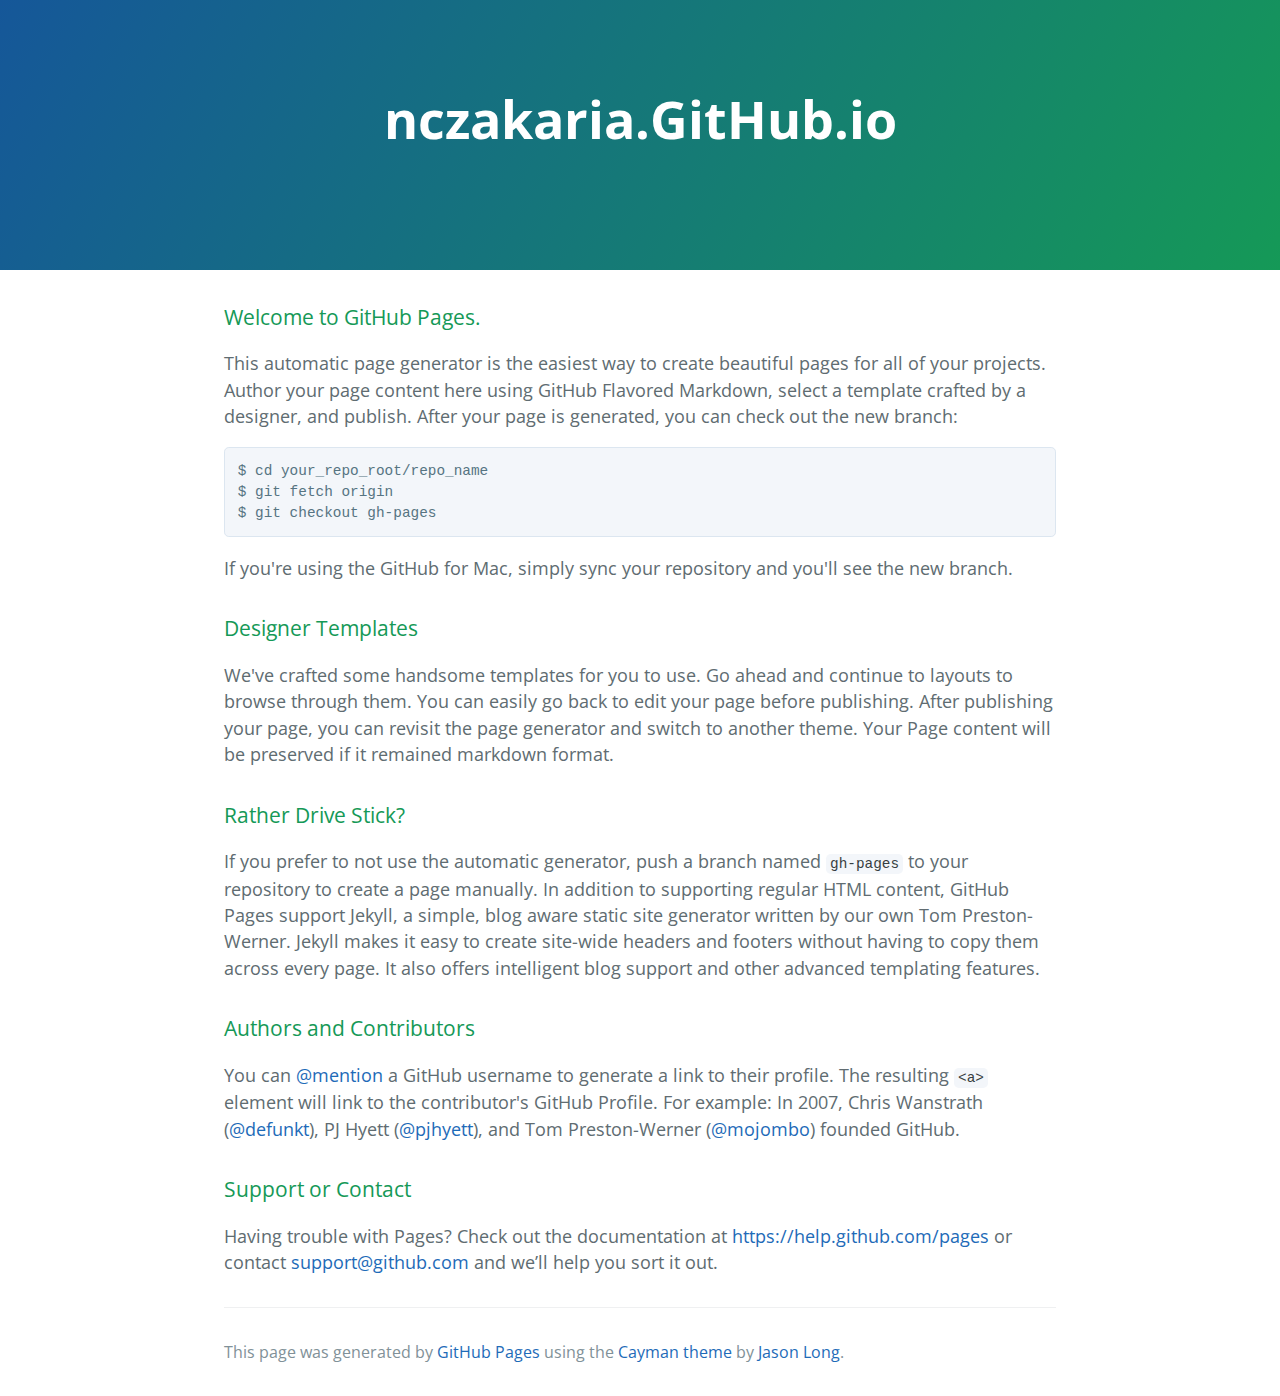
<file: index.html>
<!DOCTYPE html>
<html lang="en-us">
  <head>
    <meta charset="UTF-8">
    <title>nczakaria.GitHub.io by nczakaria</title>
    <meta name="viewport" content="width=device-width, initial-scale=1">
    <link rel="stylesheet" type="text/css" href="stylesheets/normalize.css" media="screen">
    <link href='http://fonts.googleapis.com/css?family=Open+Sans:400,700' rel='stylesheet' type='text/css'>
    <link rel="stylesheet" type="text/css" href="stylesheets/stylesheet.css" media="screen">
    <link rel="stylesheet" type="text/css" href="stylesheets/github-light.css" media="screen">
  </head>
  <body>
    <section class="page-header">
      <h1 class="project-name">nczakaria.GitHub.io</h1>
      <h2 class="project-tagline"></h2>
    </section>

    <section class="main-content">
      <h3>
<a id="welcome-to-github-pages" class="anchor" href="#welcome-to-github-pages" aria-hidden="true"><span class="octicon octicon-link"></span></a>Welcome to GitHub Pages.</h3>

<p>This automatic page generator is the easiest way to create beautiful pages for all of your projects. Author your page content here using GitHub Flavored Markdown, select a template crafted by a designer, and publish. After your page is generated, you can check out the new branch:</p>

<pre><code>$ cd your_repo_root/repo_name
$ git fetch origin
$ git checkout gh-pages
</code></pre>

<p>If you're using the GitHub for Mac, simply sync your repository and you'll see the new branch.</p>

<h3>
<a id="designer-templates" class="anchor" href="#designer-templates" aria-hidden="true"><span class="octicon octicon-link"></span></a>Designer Templates</h3>

<p>We've crafted some handsome templates for you to use. Go ahead and continue to layouts to browse through them. You can easily go back to edit your page before publishing. After publishing your page, you can revisit the page generator and switch to another theme. Your Page content will be preserved if it remained markdown format.</p>

<h3>
<a id="rather-drive-stick" class="anchor" href="#rather-drive-stick" aria-hidden="true"><span class="octicon octicon-link"></span></a>Rather Drive Stick?</h3>

<p>If you prefer to not use the automatic generator, push a branch named <code>gh-pages</code> to your repository to create a page manually. In addition to supporting regular HTML content, GitHub Pages support Jekyll, a simple, blog aware static site generator written by our own Tom Preston-Werner. Jekyll makes it easy to create site-wide headers and footers without having to copy them across every page. It also offers intelligent blog support and other advanced templating features.</p>

<h3>
<a id="authors-and-contributors" class="anchor" href="#authors-and-contributors" aria-hidden="true"><span class="octicon octicon-link"></span></a>Authors and Contributors</h3>

<p>You can <a href="https://github.com/blog/821" class="user-mention">@mention</a> a GitHub username to generate a link to their profile. The resulting <code>&lt;a&gt;</code> element will link to the contributor's GitHub Profile. For example: In 2007, Chris Wanstrath (<a href="https://github.com/defunkt" class="user-mention">@defunkt</a>), PJ Hyett (<a href="https://github.com/pjhyett" class="user-mention">@pjhyett</a>), and Tom Preston-Werner (<a href="https://github.com/mojombo" class="user-mention">@mojombo</a>) founded GitHub.</p>

<h3>
<a id="support-or-contact" class="anchor" href="#support-or-contact" aria-hidden="true"><span class="octicon octicon-link"></span></a>Support or Contact</h3>

<p>Having trouble with Pages? Check out the documentation at <a href="https://help.github.com/pages">https://help.github.com/pages</a> or contact <a href="mailto:support@github.com">support@github.com</a> and we’ll help you sort it out.</p>

      <footer class="site-footer">

        <span class="site-footer-credits">This page was generated by <a href="https://pages.github.com">GitHub Pages</a> using the <a href="https://github.com/jasonlong/cayman-theme">Cayman theme</a> by <a href="https://twitter.com/jasonlong">Jason Long</a>.</span>
      </footer>

    </section>

  
  </body>
</html>
</file>
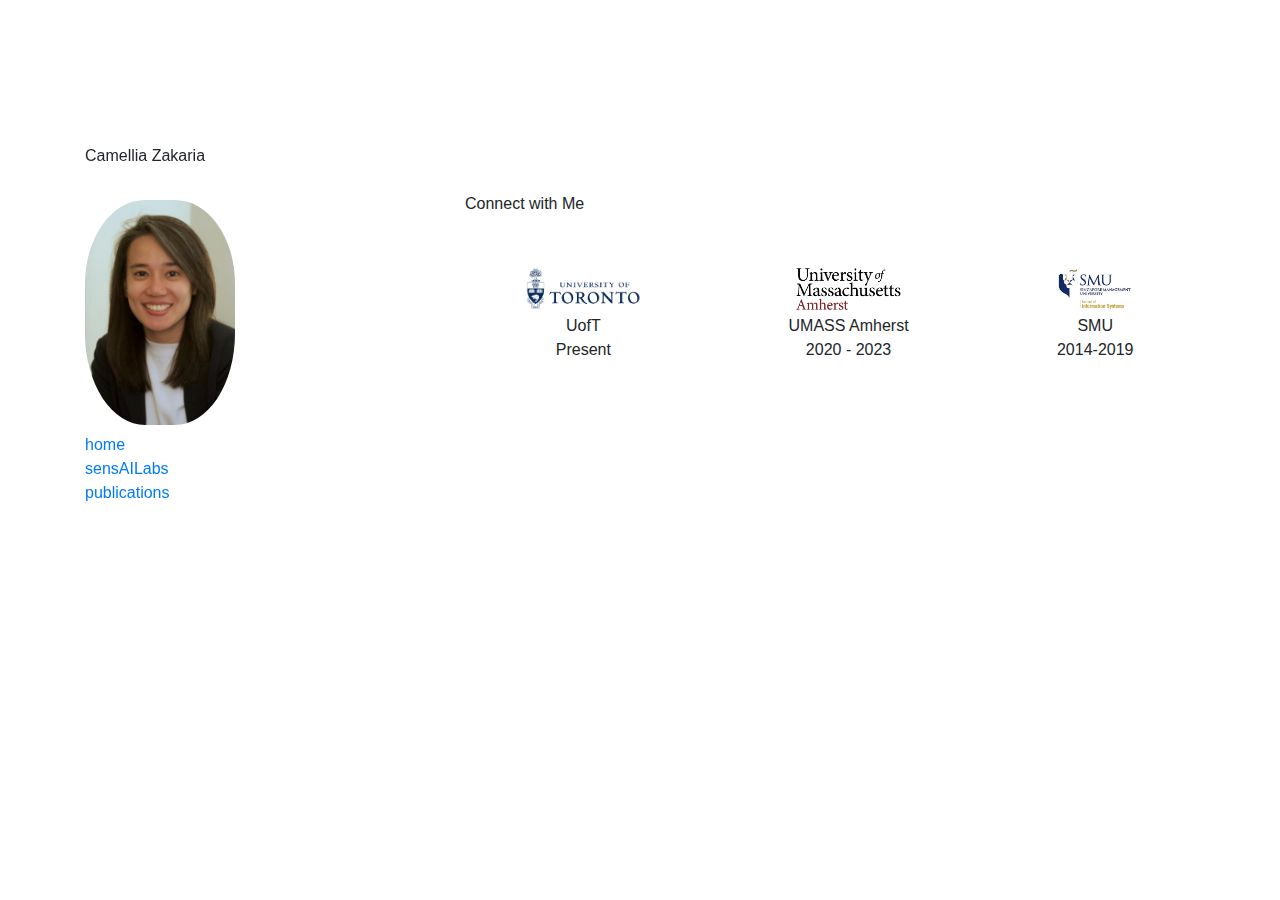
<file: connect.html>
<!doctype html>
<html lang="en">
  <head>

    <!-- Credits to: Sebastin Santy (https://github.com/SebastinSanty/minimal-research-theme) -->
    <meta charset="utf-8">
    <meta name="viewport" content="width=device-width, initial-scale=1, shrink-to-fit=no">
    <meta name="description" content="Assistant Professor, University of Toronto">
    <meta name="author" content="Camellia Zakaria">
    <meta name="theme-color" content="#222222">

    <link rel="apple-touch-icon" sizes="180x180" href="images/nicons/apple-touch-icon.png">
    <link rel="icon" type="image/png" sizes="32x32" href="images/nicons/favicon-32x32.png">
    <link rel="icon" type="image/png" sizes="16x16" href="images/nicons/favicon-16x16.png">

    <!-- Bootstrap CSS -->
    <link rel="stylesheet" href="https://stackpath.bootstrapcdn.com/bootstrap/4.4.1/css/bootstrap.min.css" integrity="sha384-Vkoo8x4CGsO3+Hhxv8T/Q5PaXtkKtu6ug5TOeNV6gBiFeWPGFN9MuhOf23Q9Ifjh" crossorigin="anonymous">
    <link rel="stylesheet" href="assets/style-2.css">
      
    <title>Camellia Zakaria</title>
  </head>
  <body>
    <div class="container pt-5 allstuffp">
        <div class="row pt-5 allstuff">
            <div class="col-md-4 pt-5">
                <div class="fixed-posi">
                <p class="name">Camellia Zakaria</p>
                <img src="images/profile.jpg" class="profilepic pt-3 pb-2">
                <div class=""><a class="menulink" href="index.html">home</a></div>
                <div class=""><a class="menulink" href="https://sensailabs.ca">sensAILabs</a></div>
                <div class=""><a class="menulink" href="publication.html">publications</a></div>
                
                
                </div>
            </div>


            <div class="col-md-8 pt-5 about">
                <div align="justify">
                

                 <p class="header pt-5">Connect with Me</p>

                 

             	 </div>

                 

                <div class="row text-center py-4">
                    <div class="mx-auto mt-2">
                        <img class="img-fluid instilogo p-1" src="images/UofT.png">
                        <div class="institution">UofT</div>
                        <div class="years">Present</div>
                    </div>

                    <div class="mx-auto mt-2">
                        <img class="img-fluid instilogo p-1" src="images/UMassAmherst.png">
                        <div class="institution">UMASS Amherst</div>
                        <div class="years">2020 - 2023</div>
                    </div>

                    <!--<div class="mx-auto mt-2">
                        <img class="img-fluid instilogo p-1" src="images/sutd.png">
                        <div class="institution">SUTD</div>
                        <div class="years">2020</div>
                    </div>-->
                    
                    <div class="mx-auto mt-2">
                        <img class="img-fluid instilogo p-1" src="images/SIS-V_0.jpg">
                        <div class="institution">SMU</div>
                        <div class="years">2014-2019</div>
                    </div>

                    <!--<div class="mx-auto mt-2">
                        <img class="img-fluid instilogo p-1" src="images/CMU1.png">
                        <div class="institution">CMU</div>
                        <div class="years">2016</div>
                    </div>-->
                    
                </div>

            </div>
            
        </div>
    </div>

    <!-- Optional JavaScript -->
    <!-- jQuery first, then Popper.js, then Bootstrap JS -->
    <script src="https://code.jquery.com/jquery-3.4.1.slim.min.js" integrity="sha384-J6qa4849blE2+poT4WnyKhv5vZF5SrPo0iEjwBvKU7imGFAV0wwj1yYfoRSJoZ+n" crossorigin="anonymous"></script>
    <script src="https://cdn.jsdelivr.net/npm/popper.js@1.16.0/dist/umd/popper.min.js" integrity="sha384-Q6E9RHvbIyZFJoft+2mJbHaEWldlvI9IOYy5n3zV9zzTtmI3UksdQRVvoxMfooAo" crossorigin="anonymous"></script>
    <script src="https://stackpath.bootstrapcdn.com/bootstrap/4.4.1/js/bootstrap.min.js" integrity="sha384-wfSDF2E50Y2D1uUdj0O3uMBJnjuUD4Ih7YwaYd1iqfktj0Uod8GCExl3Og8ifwB6" crossorigin="anonymous"></script>
    <script src="assets/style-2.js"></script>
</body>
  <style>
  </style>
</html>
</file>
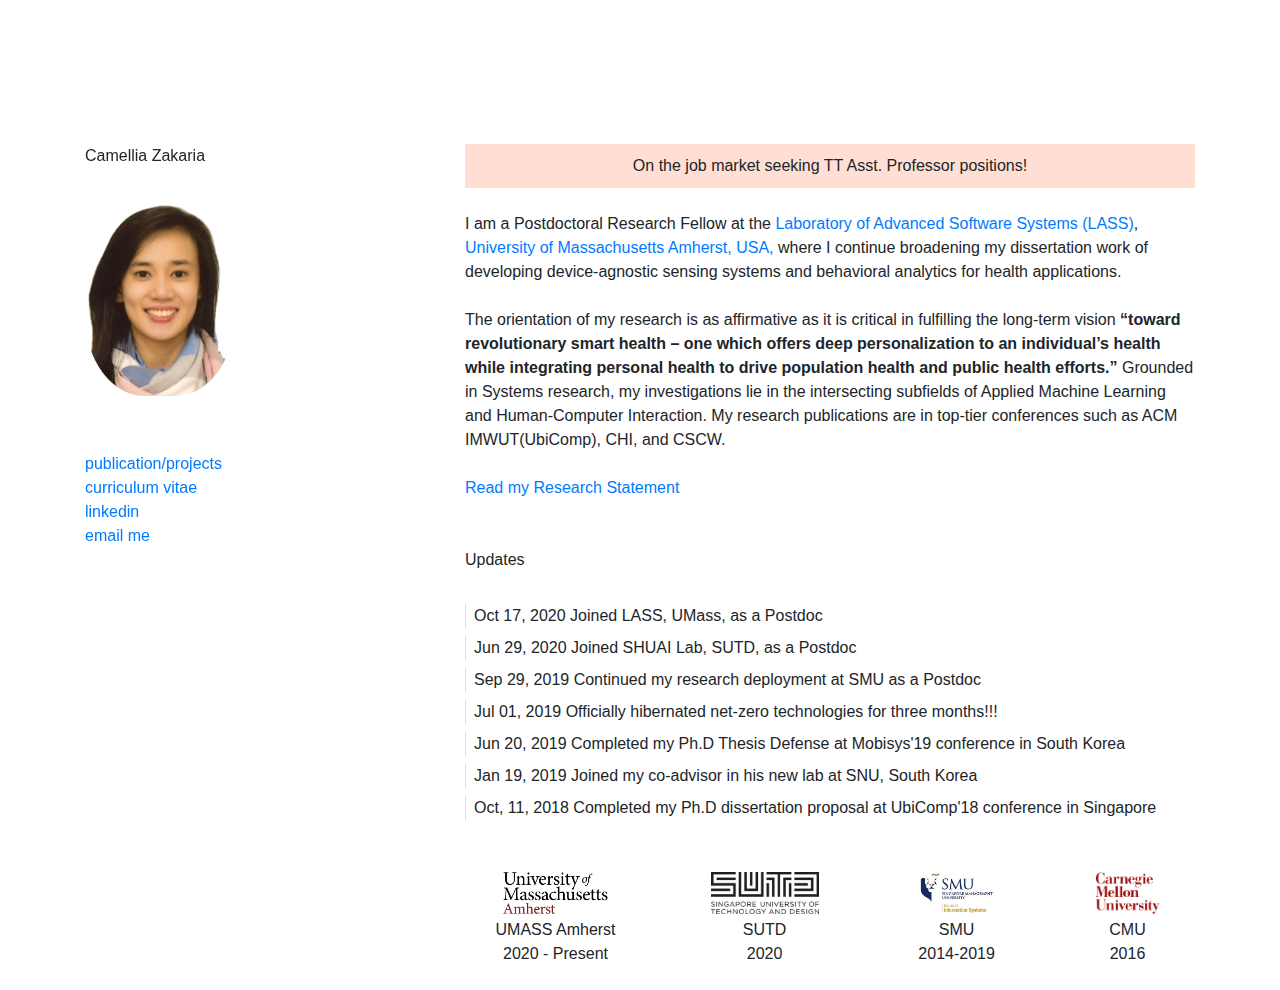
<file: index.old.html>
<!doctype html>
<html lang="en">
  <head>

    <!-- Credits to: Sebastin Santy (https://github.com/SebastinSanty/minimal-research-theme) -->
    <meta charset="utf-8">
    <meta name="viewport" content="width=device-width, initial-scale=1, shrink-to-fit=no">
    <meta name="description" content="Postdoctoral Research Fellow, University of Massachusetts Amherst">
    <meta name="author" content="Camellia Zakaria">
    <meta name="theme-color" content="#222222">

    <link rel="apple-touch-icon" sizes="180x180" href="images/nicons/apple-touch-icon.png">
    <link rel="icon" type="image/png" sizes="32x32" href="images/nicons/favicon-32x32.png">
    <link rel="icon" type="image/png" sizes="16x16" href="images/nicons/favicon-16x16.png">

    <!-- Bootstrap CSS -->
    <link rel="stylesheet" href="https://stackpath.bootstrapcdn.com/bootstrap/4.4.1/css/bootstrap.min.css" integrity="sha384-Vkoo8x4CGsO3+Hhxv8T/Q5PaXtkKtu6ug5TOeNV6gBiFeWPGFN9MuhOf23Q9Ifjh" crossorigin="anonymous">
    <link rel="stylesheet" href="assets/style-2.css">
      
    <title>Camellia Zakaria</title>
  </head>
  <body>
    <div class="container pt-5 allstuffp">
        <div class="row pt-5 allstuff">
            <div class="col-md-4 pt-5">
                <div class="fixed-posi">
                <p class="name">Camellia Zakaria</p>
                <img src="images/PassportPhoto.png" class="profilepic pt-3 pb-2">
                <div class="pt-5 menur"><a class="menulink" href="publication.html">publication/projects</a></div>
                <div class=""><a class="menulink" href="paper/nczakaria_CV.pdf">curriculum vitae</a></div>
                <div class=""><a class="menulink" href="https://www.linkedin.com/in/nczakaria/">linkedin</a></div>
                <div class=""><a class="menulink" href="mailto:ncamelliaz@gmail.com">email me</a></div>
                
                </div>
            </div>


            <div class="col-md-8 pt-5 about">

                <div style="background-color: #FFDFD3 ; padding: 10px; border: 1px #FEC8D8;">
                    <center>
                    On the job market seeking TT Asst. Professor positions!
                    </center>
                </div><br>

                I am a Postdoctoral Research Fellow at the <a class="in-text" href="https://lass.cs.umass.edu" >Laboratory of Advanced Software Systems (LASS)</a>, <a class="in-text" href="https://www.umass.edu" >University of Massachusetts Amherst, USA,</a> where I continue broadening my dissertation work of developing device-agnostic sensing systems and behavioral analytics for health applications.
                <br><br>

                The orientation of my research is as affirmative as it is critical in fulfilling the long-term vision <b>“toward revolutionary smart health – one which offers deep personalization to an individual’s health while integrating personal health to drive population health and public health efforts.”</b> Grounded in Systems research, my investigations lie in the intersecting subfields of Applied Machine Learning and Human-Computer Interaction. My research publications are in top-tier conferences such as ACM IMWUT(UbiComp), CHI, and CSCW. 
                <br><br>

                <a class="in-text" href="paper/nczakaria_researchStatement.pdf" >Read my Research Statement</a>

                <!--I received my Ph.D. in Information Systems at the Singapore Management University, School of Computing and Information Systems, Singapore, advised by <a class="in-text" href="https://apollo.smu.edu.sg" >Rajesh Balan</a> and co-advised by <a class="in-text" href="http://youngkilee.blogspot.com/p/about-me.html" >Youngki Lee</a> from the <a class="in-text" href="https://cse.snu.ac.kr/en/" >Department of Computer Science and Engineering of Seoul National University</a>. -->

            	<!--I am a postdoctoral research fellow at the <a class="in-text" href="https://lass.cs.umass.edu" >
                Laboratory of Advanced Software Systems</a>, <a class="in-text" href="https://www.umass.edu" >University of Massachusetts Amherst</a> (LASS, UMASS), under the mentorship of
                <a class="in-text" href="https://people.cs.umass.edu/~shenoy/" >Prashant Shenoy</a>. My research interest
                is on developing user-centered AI technologies for behavioral health. I have been fortunate to work with some great people, within my research core and across disciplines, including <a class="in-text" href="https://simonperrault.github.io" >Simon Perrault</a> at the <a class="in-text" href="https://shuailab.wordpress.com" >SHUAI Lab, Singapore University of Technology & Design</a> prior to joining UMass Amherst. I did my graduate thesis at the <a class="in-text" href="https://scis.smu.edu.sg" >School of Computing and Information Systems, Singapore Management University</a>, where <a class="in-text" href="https://apollo.smu.edu.sg" >Rajesh Balan</a> advised me. At the same time, I was co-advised by <a class="in-text" href="http://youngkilee.blogspot.com/p/about-me.html" >Youngki Lee</a> at the <a class="in-text" href="https://cse.snu.ac.kr/en/" >Department of Computer Science and Engineering of Seoul National University</a>. Through SMU's partnership program with <a class="in-text" href="https://www.cmu.edu" >Carnegie Mellon University</a>, I had the pleasure of working with <a class="in-text" href="https://www.hcii.cmu.edu/people/jennifer-mankoff" >Jenniffer Mankoff</a> during the Fall'16. Prior to my time in graduate school, I worked full-time at the <a class="in-text" href="https://www.a-star.edu.sg/i2r" >Institute of Infocomm Research, A*Star</a>, developing 3D graphics for stereoscopic entertainment systems.-->

                 <p class="header pt-5">Updates</p>

                 <div class="py-2">

                 	<p class="paper my-2 pl-2">
	                     <span class="papertitle">Oct 17, 2020</span> Joined LASS, UMass, as a Postdoc
	                 </p>

                 	<p class="paper my-2 pl-2">
	                     <span class="papertitle">Jun 29, 2020</span> Joined SHUAI Lab, SUTD, as a Postdoc
	                 </p>

                 	<p class="paper my-2 pl-2">
	                     <span class="papertitle">Sep 29, 2019</span> Continued my research deployment at SMU as a Postdoc
	                 </p>

	                 <p class="paper my-2 pl-2">
	                     <span class="papertitle">Jul 01, 2019</span> Officially hibernated net-zero technologies for three months!!!
	                 </p>

	                 <p class="paper my-2 pl-2">
	                     <span class="papertitle">Jun 20, 2019</span> Completed my Ph.D Thesis Defense at Mobisys'19 conference in South Korea
	                 </p>

	                 <p class="paper my-2 pl-2">
	                     <span class="papertitle">Jan 19, 2019</span> Joined my co-advisor in his new lab at SNU, South Korea
	                 </p>

	                 <p class="paper my-2 pl-2">
	                     <span class="papertitle">Oct, 11, 2018</span> Completed my Ph.D dissertation proposal at UbiComp'18 conference in Singapore
	                 </p>

	                 <!--
	                 <p class="paper my-2 pl-2">
	                     <span class="papertitle">Aug, 11, 2016</span> Joined CMU as a visiting scholar
	                 </p>

	                 <p class="paper my-2 pl-2">
	                     <span class="papertitle">Nov, 20, 2015</span> Completed my Qualifying Exam
	                 </p>
	                 -->

             	 </div>

                 

                <div class="row text-center py-4">
                    <div class="mx-auto mt-2">
                        <img class="img-fluid instilogo p-1" src="images/UMassAmherst.png">
                        <div class="institution">UMASS Amherst</div>
                        <div class="years">2020 - Present</div>
                    </div>

                    <div class="mx-auto mt-2">
                        <img class="img-fluid instilogo p-1" src="images/sutd.png">
                        <div class="institution">SUTD</div>
                        <div class="years">2020</div>
                    </div>
                    
                    <div class="mx-auto mt-2">
                        <img class="img-fluid instilogo p-1" src="images/SIS-V_0.jpg">
                        <div class="institution">SMU</div>
                        <div class="years">2014-2019</div>
                    </div>

                    <div class="mx-auto mt-2">
                        <img class="img-fluid instilogo p-1" src="images/CMU1.png">
                        <div class="institution">CMU</div>
                        <div class="years">2016</div>
                    </div>
                    
                </div>

            </div>
            
        </div>
    </div>

    <!-- Optional JavaScript -->
    <!-- jQuery first, then Popper.js, then Bootstrap JS -->
    <script src="https://code.jquery.com/jquery-3.4.1.slim.min.js" integrity="sha384-J6qa4849blE2+poT4WnyKhv5vZF5SrPo0iEjwBvKU7imGFAV0wwj1yYfoRSJoZ+n" crossorigin="anonymous"></script>
    <script src="https://cdn.jsdelivr.net/npm/popper.js@1.16.0/dist/umd/popper.min.js" integrity="sha384-Q6E9RHvbIyZFJoft+2mJbHaEWldlvI9IOYy5n3zV9zzTtmI3UksdQRVvoxMfooAo" crossorigin="anonymous"></script>
    <script src="https://stackpath.bootstrapcdn.com/bootstrap/4.4.1/js/bootstrap.min.js" integrity="sha384-wfSDF2E50Y2D1uUdj0O3uMBJnjuUD4Ih7YwaYd1iqfktj0Uod8GCExl3Og8ifwB6" crossorigin="anonymous"></script>
    <script src="assets/style-2.js"></script>
</body>
  <style>
  </style>
</html>
</file>
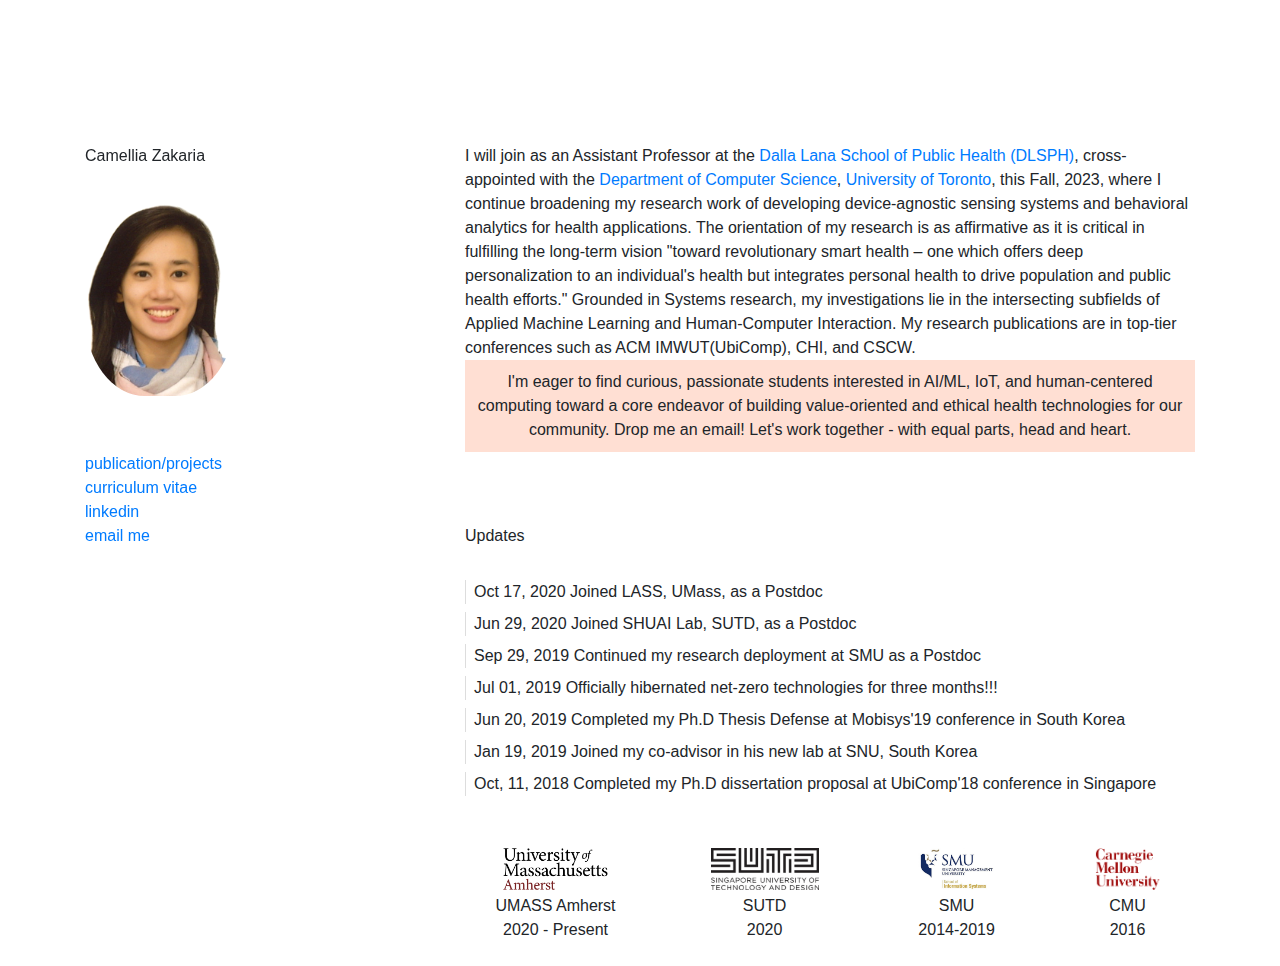
<file: index2.html>
<!doctype html>
<html lang="en">
  <head>

    <!-- Credits to: Sebastin Santy (https://github.com/SebastinSanty/minimal-research-theme) -->
    <meta charset="utf-8">
    <meta name="viewport" content="width=device-width, initial-scale=1, shrink-to-fit=no">
    <meta name="description" content="Postdoctoral Research Fellow, University of Massachusetts Amherst">
    <meta name="author" content="Camellia Zakaria">
    <meta name="theme-color" content="#222222">

    <link rel="apple-touch-icon" sizes="180x180" href="images/nicons/apple-touch-icon.png">
    <link rel="icon" type="image/png" sizes="32x32" href="images/nicons/favicon-32x32.png">
    <link rel="icon" type="image/png" sizes="16x16" href="images/nicons/favicon-16x16.png">

    <!-- Bootstrap CSS -->
    <link rel="stylesheet" href="https://stackpath.bootstrapcdn.com/bootstrap/4.4.1/css/bootstrap.min.css" integrity="sha384-Vkoo8x4CGsO3+Hhxv8T/Q5PaXtkKtu6ug5TOeNV6gBiFeWPGFN9MuhOf23Q9Ifjh" crossorigin="anonymous">
    <link rel="stylesheet" href="assets/style-2.css">
      
    <title>Camellia Zakaria</title>
  </head>
  <body>
    <div class="container pt-5 allstuffp">
        <div class="row pt-5 allstuff">
            <div class="col-md-4 pt-5">
                <div class="fixed-posi">
                <p class="name">Camellia Zakaria</p>
                <img src="images/PassportPhoto.png" class="profilepic pt-3 pb-2">
                <div class="pt-5 menur"><a class="menulink" href="publication.html">publication/projects</a></div>
                <div class=""><a class="menulink" href="paper/nczakaria_CV.pdf">curriculum vitae</a></div>
                <div class=""><a class="menulink" href="https://www.linkedin.com/in/nczakaria/">linkedin</a></div>
                <div class=""><a class="menulink" href="mailto:nczakaria@gmail.com">email me</a></div>
                
                </div>
            </div>


            <div class="col-md-8 pt-5 about">

                I will join as an Assistant Professor at the <a class="in-text" href="https://www.dlsph.utoronto.ca" >Dalla Lana School of Public Health (DLSPH)</a>, cross-appointed with the <a class="in-text" href="https://web.cs.toronto.edu" >Department of Computer Science</a>, <a class="in-text" href="https://www.utoronto.ca" >University of Toronto</a>, this Fall, 2023, where I continue broadening my research work of developing device-agnostic sensing systems and behavioral analytics for health applications.

                The orientation of my research is as affirmative as it is critical in fulfilling the long-term vision "toward revolutionary smart health – one which offers deep personalization to an individual's health but integrates personal health to drive population and public health efforts." Grounded in Systems research, my investigations lie in the intersecting subfields of Applied Machine Learning and Human-Computer Interaction. My research publications are in top-tier conferences such as ACM IMWUT(UbiComp), CHI, and CSCW. 

                <div style="background-color: #FFDFD3 ; padding: 10px; border: 1px #FEC8D8;">
                    <center>
                    I'm eager to find curious, passionate students interested in AI/ML, IoT, and human-centered computing toward a core endeavor of building value-oriented and ethical health technologies for our community. Drop me an email! Let's work together - with equal parts, head and heart.
                    </center>
                </div><br>

                <!--I am a Postdoctoral Research Fellow at the <a class="in-text" href="https://lass.cs.umass.edu" >Laboratory of Advanced Software Systems (LASS)</a>, <a class="in-text" href="https://www.umass.edu" >University of Massachusetts Amherst, USA,</a> where I continue broadening my dissertation work of developing device-agnostic sensing systems and behavioral analytics for health applications under the mentorship of
                <a class="in-text" href="https://people.cs.umass.edu/~shenoy/" >Prashant Shenoy</a>. <br><br>

                The orientation of my research is as affirmative as it is critical in fulfilling the long-term vision <b>“toward revolutionary smart health – one which offers deep personalization to an individual’s health but integrates personal health to drive population and public health efforts.”</b> Grounded in Systems research, my investigations lie in the intersecting subfields of Applied Machine Learning and Human-Computer Interaction. My research publications are in top-tier conferences such as ACM IMWUT(UbiComp), CHI, and CSCW. I received my Ph.D. in Information Systems at the Singapore Management University, School of Computing and Information Systems, Singapore, advised by <a class="in-text" href="https://apollo.smu.edu.sg" >Rajesh Balan</a> and co-advised by <a class="in-text" href="http://youngkilee.blogspot.com/p/about-me.html" >Youngki Lee</a> from the <a class="in-text" href="https://cse.snu.ac.kr/en/" >Department of Computer Science and Engineering of Seoul National University</a>. -->

            	<!--I am a postdoctoral research fellow at the <a class="in-text" href="https://lass.cs.umass.edu" >
                Laboratory of Advanced Software Systems</a>, <a class="in-text" href="https://www.umass.edu" >University of Massachusetts Amherst</a> (LASS, UMASS), under the mentorship of
                <a class="in-text" href="https://people.cs.umass.edu/~shenoy/" >Prashant Shenoy</a>. My research interest
                is on developing user-centered AI technologies for behavioral health. I have been fortunate to work with some great people, within my research core and across disciplines, including <a class="in-text" href="https://simonperrault.github.io" >Simon Perrault</a> at the <a class="in-text" href="https://shuailab.wordpress.com" >SHUAI Lab, Singapore University of Technology & Design</a> prior to joining UMass Amherst. I did my graduate thesis at the <a class="in-text" href="https://scis.smu.edu.sg" >School of Computing and Information Systems, Singapore Management University</a>, where <a class="in-text" href="https://apollo.smu.edu.sg" >Rajesh Balan</a> advised me. At the same time, I was co-advised by <a class="in-text" href="http://youngkilee.blogspot.com/p/about-me.html" >Youngki Lee</a> at the <a class="in-text" href="https://cse.snu.ac.kr/en/" >Department of Computer Science and Engineering of Seoul National University</a>. Through SMU's partnership program with <a class="in-text" href="https://www.cmu.edu" >Carnegie Mellon University</a>, I had the pleasure of working with <a class="in-text" href="https://www.hcii.cmu.edu/people/jennifer-mankoff" >Jenniffer Mankoff</a> during the Fall'16. Prior to my time in graduate school, I worked full-time at the <a class="in-text" href="https://www.a-star.edu.sg/i2r" >Institute of Infocomm Research, A*Star</a>, developing 3D graphics for stereoscopic entertainment systems.-->

                 <p class="header pt-5">Updates</p>

                 <div class="py-2">

                 	<p class="paper my-2 pl-2">
	                     <span class="papertitle">Oct 17, 2020</span> Joined LASS, UMass, as a Postdoc
	                 </p>

                 	<p class="paper my-2 pl-2">
	                     <span class="papertitle">Jun 29, 2020</span> Joined SHUAI Lab, SUTD, as a Postdoc
	                 </p>

                 	<p class="paper my-2 pl-2">
	                     <span class="papertitle">Sep 29, 2019</span> Continued my research deployment at SMU as a Postdoc
	                 </p>

	                 <p class="paper my-2 pl-2">
	                     <span class="papertitle">Jul 01, 2019</span> Officially hibernated net-zero technologies for three months!!!
	                 </p>

	                 <p class="paper my-2 pl-2">
	                     <span class="papertitle">Jun 20, 2019</span> Completed my Ph.D Thesis Defense at Mobisys'19 conference in South Korea
	                 </p>

	                 <p class="paper my-2 pl-2">
	                     <span class="papertitle">Jan 19, 2019</span> Joined my co-advisor in his new lab at SNU, South Korea
	                 </p>

	                 <p class="paper my-2 pl-2">
	                     <span class="papertitle">Oct, 11, 2018</span> Completed my Ph.D dissertation proposal at UbiComp'18 conference in Singapore
	                 </p>

	                 <!--
	                 <p class="paper my-2 pl-2">
	                     <span class="papertitle">Aug, 11, 2016</span> Joined CMU as a visiting scholar
	                 </p>

	                 <p class="paper my-2 pl-2">
	                     <span class="papertitle">Nov, 20, 2015</span> Completed my Qualifying Exam
	                 </p>
	                 -->

             	 </div>

                 

                <div class="row text-center py-4">
                    <div class="mx-auto mt-2">
                        <img class="img-fluid instilogo p-1" src="images/UMassAmherst.png">
                        <div class="institution">UMASS Amherst</div>
                        <div class="years">2020 - Present</div>
                    </div>

                    <div class="mx-auto mt-2">
                        <img class="img-fluid instilogo p-1" src="images/sutd.png">
                        <div class="institution">SUTD</div>
                        <div class="years">2020</div>
                    </div>
                    
                    <div class="mx-auto mt-2">
                        <img class="img-fluid instilogo p-1" src="images/SIS-V_0.jpg">
                        <div class="institution">SMU</div>
                        <div class="years">2014-2019</div>
                    </div>

                    <div class="mx-auto mt-2">
                        <img class="img-fluid instilogo p-1" src="images/CMU1.png">
                        <div class="institution">CMU</div>
                        <div class="years">2016</div>
                    </div>
                    
                </div>

            </div>
            
        </div>
    </div>

    <!-- Optional JavaScript -->
    <!-- jQuery first, then Popper.js, then Bootstrap JS -->
    <script src="https://code.jquery.com/jquery-3.4.1.slim.min.js" integrity="sha384-J6qa4849blE2+poT4WnyKhv5vZF5SrPo0iEjwBvKU7imGFAV0wwj1yYfoRSJoZ+n" crossorigin="anonymous"></script>
    <script src="https://cdn.jsdelivr.net/npm/popper.js@1.16.0/dist/umd/popper.min.js" integrity="sha384-Q6E9RHvbIyZFJoft+2mJbHaEWldlvI9IOYy5n3zV9zzTtmI3UksdQRVvoxMfooAo" crossorigin="anonymous"></script>
    <script src="https://stackpath.bootstrapcdn.com/bootstrap/4.4.1/js/bootstrap.min.js" integrity="sha384-wfSDF2E50Y2D1uUdj0O3uMBJnjuUD4Ih7YwaYd1iqfktj0Uod8GCExl3Og8ifwB6" crossorigin="anonymous"></script>
    <script src="assets/style-2.js"></script>
</body>
  <style>
  </style>
</html>
</file>
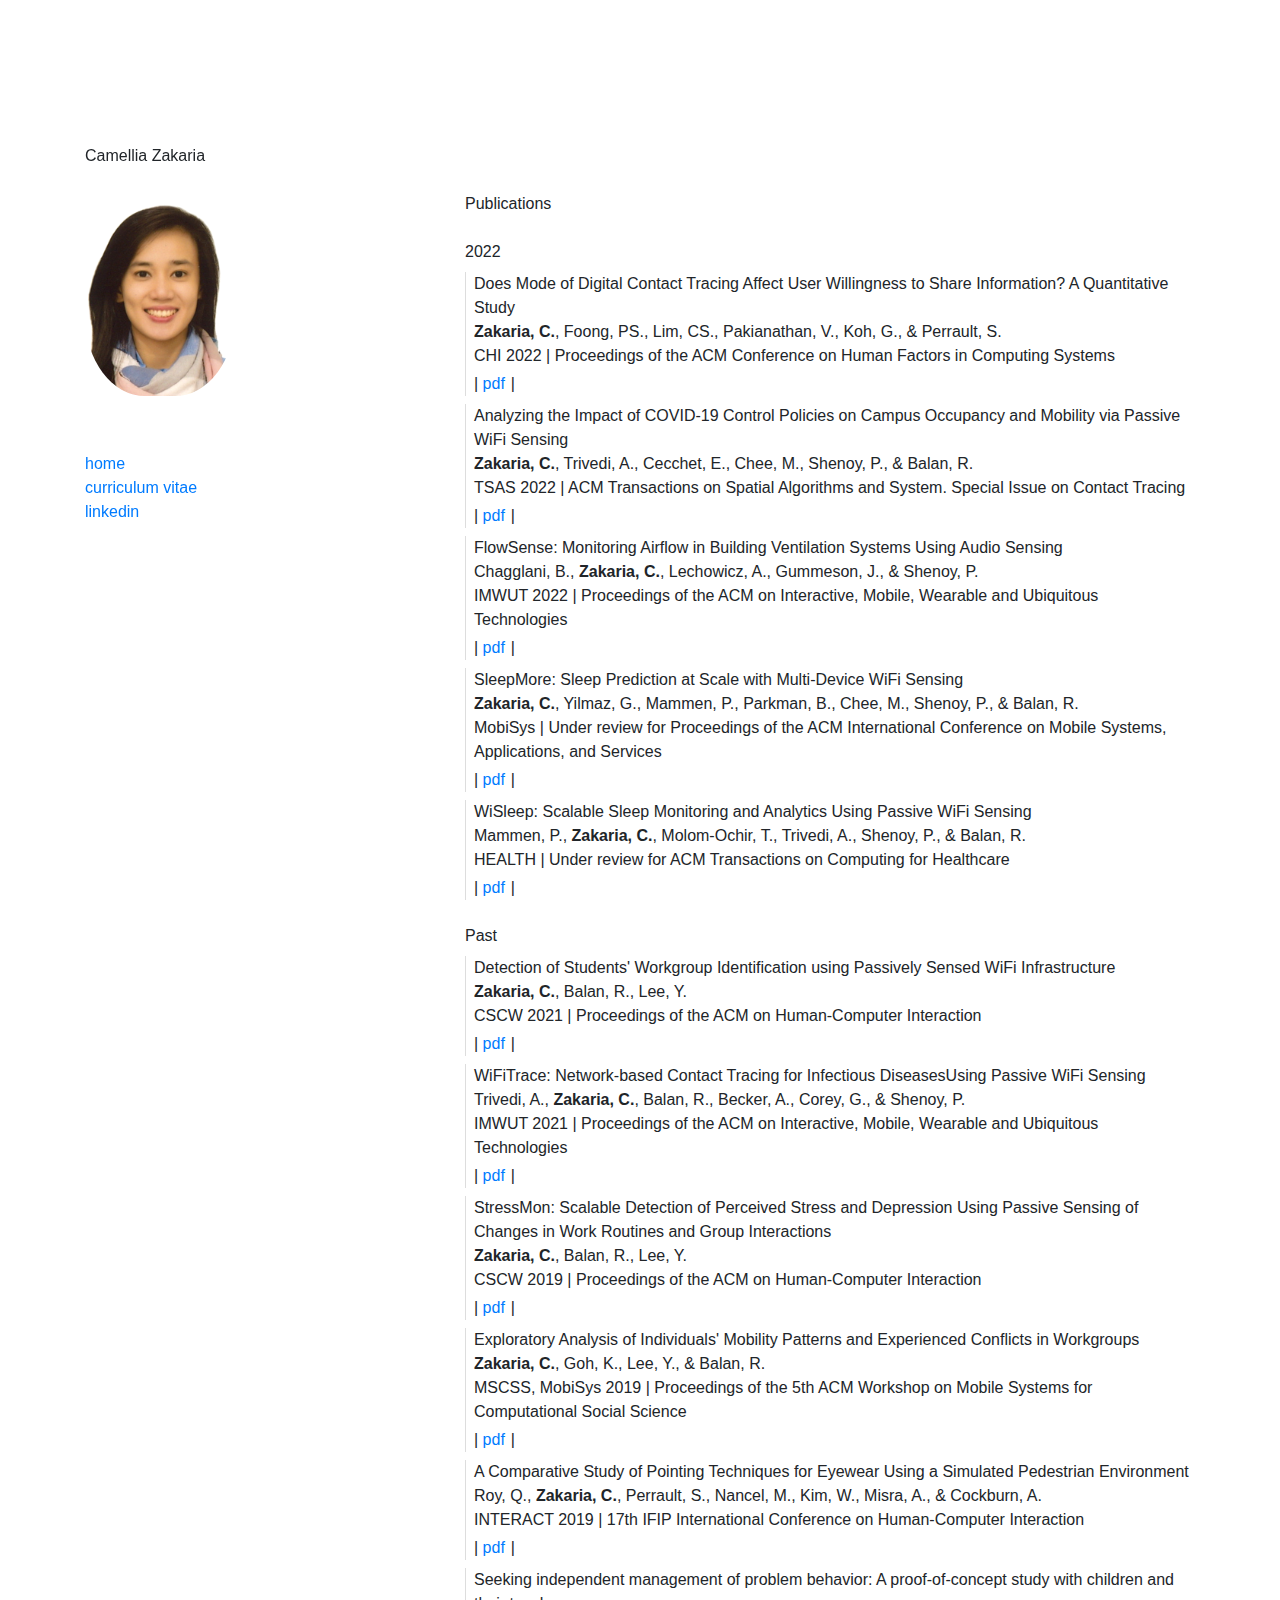
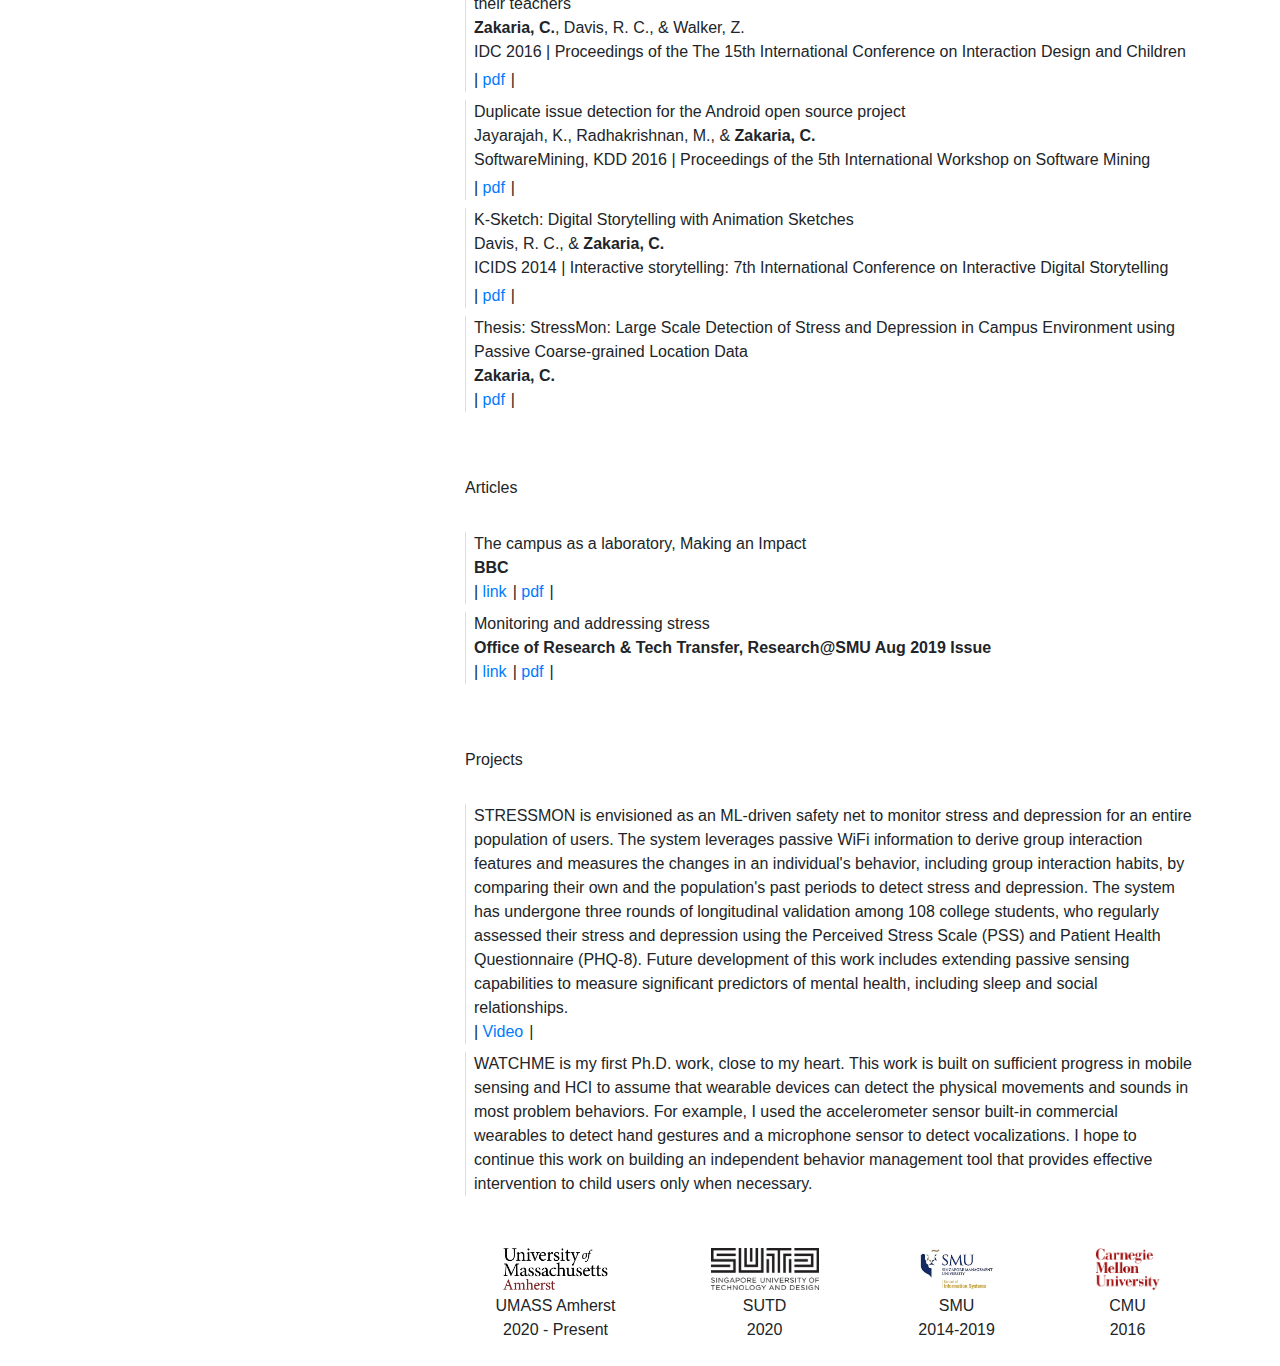
<file: publication.html>
<!doctype html>
<html lang="en">
  <head>

    <!-- Credits to: Sebastin Santy (https://github.com/SebastinSanty/minimal-research-theme) -->
    <meta charset="utf-8">
    <meta name="viewport" content="width=device-width, initial-scale=1, shrink-to-fit=no">
    <meta name="description" content="Postdoctoral Research Fellow, University of Massachusetts Amherst">
    <meta name="author" content="Camellia Zakaria">
    <meta name="theme-color" content="#222222">

    <link rel="apple-touch-icon" sizes="180x180" href="images/nicons/apple-touch-icon.png">
    <link rel="icon" type="image/png" sizes="32x32" href="images/nicons/favicon-32x32.png">
    <link rel="icon" type="image/png" sizes="16x16" href="images/nicons/favicon-16x16.png">

    <!-- Bootstrap CSS -->
    <link rel="stylesheet" href="https://stackpath.bootstrapcdn.com/bootstrap/4.4.1/css/bootstrap.min.css" integrity="sha384-Vkoo8x4CGsO3+Hhxv8T/Q5PaXtkKtu6ug5TOeNV6gBiFeWPGFN9MuhOf23Q9Ifjh" crossorigin="anonymous">
    <link rel="stylesheet" href="assets/style-2.css">
      
    <title>Camellia Zakaria</title>
  </head>
  <body>
    <div class="container pt-5 allstuffp">
        <div class="row pt-5 allstuff">
            <div class="col-md-4 pt-5">
                <div class="fixed-posi">
                <p class="name">Camellia Zakaria</p>
                <img src="images/PassportPhoto.png" class="profilepic pt-3 pb-2">
                <div class="pt-5 menur"><a href="index.html">home</a></div>
                <div class=""><a href="paper/nczakaria_CV.pdf">curriculum vitae</a></div>
                <div class=""><a href="https://www.linkedin.com/in/ncamelliaz/">linkedin</a></div>
                
                </div>
            </div>
            <div class="col-md-8 pt-5">
                 <p class="header pt-5">Publications</p>

                 <div class="py-2"> 2022
                    <p class="paper my-2 pl-2">
                    <span class="papertitle">Does Mode of Digital Contact Tracing Affect User Willingness to Share Information? A Quantitative Study</span><br>
                    <b>Zakaria, C.</b>, Foong, PS.,  Lim, CS., Pakianathan, V., Koh, G., & Perrault, S.<br>
                    <span class="conf"> CHI 2022 | Proceedings of the ACM Conference on Human Factors in Computing Systems</span><br>

                    | <a class="tag" href="paper/CHI22_modeCT.pdf" >pdf</a><span class="tagsep">|</span>
                    </p>

                    <p class="paper my-2 pl-2">
                    <span class="papertitle">Analyzing the Impact of COVID-19 Control Policies on Campus Occupancy and Mobility via Passive WiFi Sensing</span><br>
                    <b>Zakaria, C.</b>, Trivedi, A., Cecchet, E., Chee, M., Shenoy, P., & Balan, R.<br>
                    <span class="conf"> TSAS 2022 | ACM Transactions on Spatial Algorithms and System. Special Issue on Contact Tracing</span><br>

                    | <a class="tag" href="paper/TSAS21_covid.pdf" >pdf</a><span class="tagsep">|</span>
                    </p>

                    <p class="paper my-2 pl-2">
                    <span class="papertitle">FlowSense: Monitoring Airflow in Building Ventilation Systems Using Audio Sensing</span><br>
                    Chagglani, B., <b>Zakaria, C.</b>, Lechowicz, A., Gummeson, J., & Shenoy, P.<br>
                    <span class="conf"> IMWUT 2022 | Proceedings of the ACM on Interactive, Mobile, Wearable and Ubiquitous Technologies</span><br>

                    | <a class="tag" href="paper/IMWUT22_AirFlowSense.pdf" >pdf</a><span class="tagsep">|</span>
                    </p>

                    <p class="paper my-2 pl-2">
                    <span class="papertitle">SleepMore: Sleep Prediction at Scale with Multi-Device WiFi Sensing</span><br>
                    <b>Zakaria, C.</b>, Yilmaz, G., Mammen, P.,  Parkman, B., Chee, M., Shenoy, P., & Balan, R.<br>
                    <span class="conf"> MobiSys | Under review for Proceedings of the ACM International Conference on Mobile Systems, Applications, and Services</span><br>

                    | <a class="tag" href="paper/Mobisys22_sleepWifi.pdf" >pdf</a><span class="tagsep">|</span>
                    </p>

                    <p class="paper my-2 pl-2">
                    <span class="papertitle">WiSleep: Scalable Sleep Monitoring and Analytics Using Passive WiFi Sensing</span><br>
                    Mammen, P., <b>Zakaria, C.</b>, Molom-Ochir, T., Trivedi, A., Shenoy, P., & Balan, R.<br>
                    <span class="conf"> HEALTH | Under review for ACM Transactions on Computing for Healthcare</span><br>

                    | <a class="tag" href="" >pdf</a><span class="tagsep">|</span>
                    </p>
                 </div> 

                 <div class="py-2"> Past
                    <p class="paper my-2 pl-2">
                    <span class="papertitle">Detection of Students' Workgroup Identification using Passively Sensed WiFi Infrastructure</span><br>
                    <b>Zakaria, C.</b>, Balan, R., Lee, Y.<br>
                    <span class="conf"> CSCW 2021 | Proceedings of the ACM on Human-Computer Interaction</span><br>

                    | <a class="tag" href="paper/cscw2020_workgroupidentification.pdf" >pdf</a><span class="tagsep">|</span>
                    </p>

                    <p class="paper my-2 pl-2">
                    <span class="papertitle">WiFiTrace: Network-based Contact Tracing for Infectious DiseasesUsing Passive WiFi Sensing</span><br>
                    Trivedi, A., <b>Zakaria, C.</b>, Balan, R., Becker, A., Corey, G., & Shenoy, P.<br>
                    <span class="conf"> IMWUT 2021 | Proceedings of the ACM on Interactive, Mobile, Wearable and Ubiquitous Technologies</span><br>

                    | <a class="tag" href="paper/IMWUT21_wifitrace.pdf" >pdf</a><span class="tagsep">|</span>
                    </p>

                    <p class="paper my-2 pl-2">
                    <span class="papertitle">StressMon: Scalable Detection of Perceived Stress and Depression Using Passive Sensing of Changes in Work Routines and Group Interactions</span><br>
                    <b>Zakaria, C.</b>, Balan, R., Lee, Y.<br>
                    <span class="conf"> CSCW 2019 | Proceedings of the ACM on Human-Computer Interaction</span><br>

                    | <a class="tag" href="paper/CSCW19_stressmon.pdf" >pdf</a><span class="tagsep">|</span>
                    </p>

                    <p class="paper my-2 pl-2">
                    <span class="papertitle">Exploratory Analysis of Individuals' Mobility Patterns and Experienced Conflicts in Workgroups</span><br>
                    <b>Zakaria, C.</b>, Goh, K., Lee, Y., & Balan, R.<br>
                    <span class="conf"> MSCSS, MobiSys 2019 | Proceedings of the 5th ACM Workshop on Mobile Systems for Computational Social Science</span><br>

                    | <a class="tag" href="paper/mobisys19-conflict.pdf" >pdf</a><span class="tagsep">|</span>
                    </p>

                    <p class="paper my-2 pl-2">
                    <span class="papertitle">A Comparative Study of Pointing Techniques for Eyewear Using a Simulated Pedestrian Environment</span><br>
                    Roy, Q., <b>Zakaria, C.</b>, Perrault, S., Nancel, M., Kim, W., Misra, A., & Cockburn, A.<br>
                    <span class="conf"> INTERACT 2019 | 17th IFIP International Conference on Human-Computer Interaction</span><br>

                    | <a class="tag" href="paper/Eyewear_Pointing.pdf" >pdf</a><span class="tagsep">|</span>
                    </p>

                    <p class="paper my-2 pl-2">
                    <span class="papertitle">Seeking independent management of problem behavior: A proof-of-concept study with children and their teachers</span><br>
                    <b>Zakaria, C.</b>, Davis, R. C., & Walker, Z.<br>
                    <span class="conf"> IDC 2016 | Proceedings of the The 15th International Conference on Interaction Design and Children</span><br>

                    | <a class="tag" href="paper/IDC16_seekingBehavior.pdf" >pdf</a><span class="tagsep">|</span>
                    </p>

                    <p class="paper my-2 pl-2">
                    <span class="papertitle">Duplicate issue detection for the Android open source project</span><br>
                    Jayarajah, K., Radhakrishnan, M., & <b>Zakaria, C.</b><br>
                    <span class="conf"> SoftwareMining, KDD 2016 | Proceedings of the 5th International Workshop on Software Mining</span><br>

                    | <a class="tag" href="paper/SoftwareMining_duplicate.pdf" >pdf</a><span class="tagsep">|</span>
                    </p>

                    <p class="paper my-2 pl-2">
                    <span class="papertitle">K-Sketch: Digital Storytelling with Animation Sketches</span><br>
                    Davis, R. C., & <b>Zakaria, C.</b><br>
                    <span class="conf"> ICIDS 2014 | Interactive storytelling: 7th International Conference on Interactive Digital Storytelling</span><br>

                    | <a class="tag" href="paper/ICIDS14_Ksketch.pdf" >pdf</a><span class="tagsep">|</span>
                    </p>

                    <p class="paper my-2 pl-2">
                    <span class="papertitle">Thesis: StressMon: Large Scale Detection of Stress and Depression in Campus Environment using Passive Coarse-grained Location Data</span><br>
                    <b>Zakaria, C.</b><br>

                    | <a class="tag" href="paper/GPIS_AY2014_PhD_Nur Camellia Binte Zakaria.pdf" >pdf</a><span class="tagsep">|</span>
                    </p>
                 </div>
                 
                 <p class="header pt-5">Articles</p>
                 <div class="py-2"> 
                    <p class="paper my-2 pl-2">
                    <span class="papertitle">The campus as a laboratory, Making an Impact</span><br>
                    <b>BBC</b><br>

                    | <a class="tag" href="https://www.bbc.com/storyworks/capital/making-an-impact/the-campus-as-a-laboratory" >link</a><span class="tagsep">| <a class="tag" href="article/campus_laboratory.pdf" >pdf</a><span class="tagsep">|</span>
                    </p>

                    <p class="paper my-2 pl-2">
                    <span class="papertitle">Monitoring and addressing stress</span><br>
                    <b>Office of Research & Tech Transfer, Research@SMU Aug 2019 Issue</b><br>

                    | <a class="tag" href="https://research.smu.edu.sg/news/2019/aug/19/monitoring-and-addressing-stress?utm_source=twitter_corp&utm_medium=social&utm_campaign=202007&utm_content=research2020" >link</a><span class="tagsep">| <a class="tag" href="article/monitoring-and-addressing-stress.pdf" >pdf</a><span class="tagsep">|</span>
                    </p>
                 </div>

                 <p class="header pt-5">Projects</p>
                 <div class="py-2"> 
                 <p class="paper my-2 pl-2">
                     <span class="papertitle">STRESSMON</span>
                     is envisioned as an ML-driven safety net to monitor stress and depression for an entire population of users. The system leverages passive WiFi information to derive group interaction features and measures the changes in an individual's behavior, including group interaction habits, by comparing their own and the population's past periods to detect stress and depression. The system has undergone three rounds of longitudinal validation among 108 college students, who regularly assessed their stress and depression using the Perceived Stress Scale (PSS) and Patient Health Questionnaire (PHQ-8). Future development of this work includes extending passive sensing capabilities to measure significant predictors of mental health, including sleep and social relationships. <br>
                     | <a class="tag" href="https://www.youtube.com/watch?v=uRf1FaSsBdI" >Video</a><span class="tagsep">|</span>
                 </p>

                 <p class="paper my-2 pl-2">
                     <span class="papertitle">WATCHME</span>
                     is my first Ph.D. work, close to my heart. This work is built on sufficient progress in mobile sensing and HCI to assume that wearable devices can detect the physical movements and sounds in most problem behaviors. For example, I used the accelerometer sensor built-in commercial wearables to detect hand gestures and a microphone sensor to detect vocalizations. I hope to continue this work on building an independent behavior management tool that provides effective intervention to child users only when necessary.<br>
                 </p>
                </div>


                <div class="row text-center py-4">
                    <div class="mx-auto mt-2">
                        <img class="img-fluid instilogo p-1" src="images/UMassAmherst.png">
                        <div class="institution">UMASS Amherst</div>
                        <div class="years">2020 - Present</div>
                    </div>
                    
                    <div class="mx-auto mt-2">
                        <img class="img-fluid instilogo p-1" src="images/sutd.png">
                        <div class="institution">SUTD</div>
                        <div class="years">2020</div>
                    </div>

                    <div class="mx-auto mt-2">
                        <img class="img-fluid instilogo p-1" src="images/SIS-V_0.jpg">
                        <div class="institution">SMU</div>
                        <div class="years">2014-2019</div>
                    </div>

                    <div class="mx-auto mt-2">
                        <img class="img-fluid instilogo p-1" src="images/CMU1.png">
                        <div class="institution">CMU</div>
                        <div class="years">2016</div>
                    </div>
                    
                </div>

            </div>
            
        </div>
    </div>

    <!-- Optional JavaScript -->
    <!-- jQuery first, then Popper.js, then Bootstrap JS -->
    <script src="https://code.jquery.com/jquery-3.4.1.slim.min.js" integrity="sha384-J6qa4849blE2+poT4WnyKhv5vZF5SrPo0iEjwBvKU7imGFAV0wwj1yYfoRSJoZ+n" crossorigin="anonymous"></script>
    <script src="https://cdn.jsdelivr.net/npm/popper.js@1.16.0/dist/umd/popper.min.js" integrity="sha384-Q6E9RHvbIyZFJoft+2mJbHaEWldlvI9IOYy5n3zV9zzTtmI3UksdQRVvoxMfooAo" crossorigin="anonymous"></script>
    <script src="https://stackpath.bootstrapcdn.com/bootstrap/4.4.1/js/bootstrap.min.js" integrity="sha384-wfSDF2E50Y2D1uUdj0O3uMBJnjuUD4Ih7YwaYd1iqfktj0Uod8GCExl3Og8ifwB6" crossorigin="anonymous"></script>
    <script src="assets/style-2.js"></script>
</body>
  <style>
  </style>
</html>
</file>
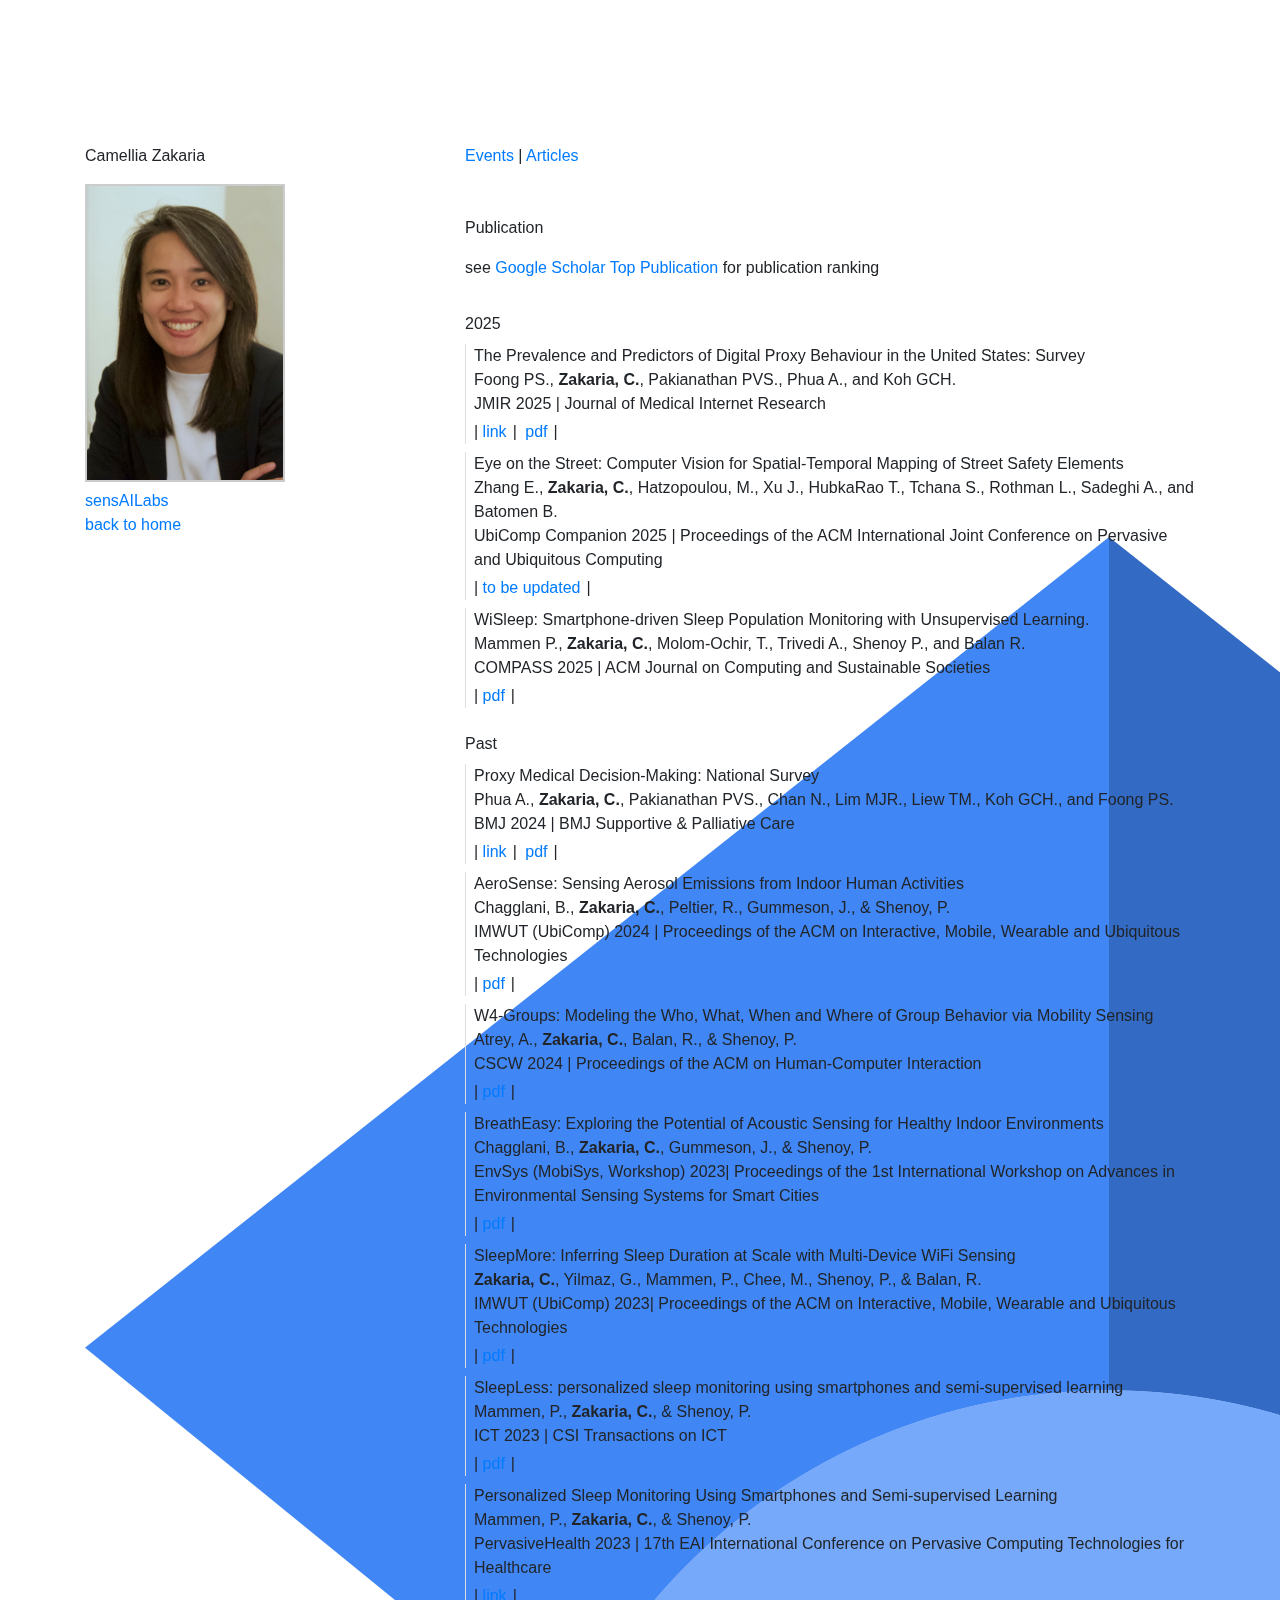
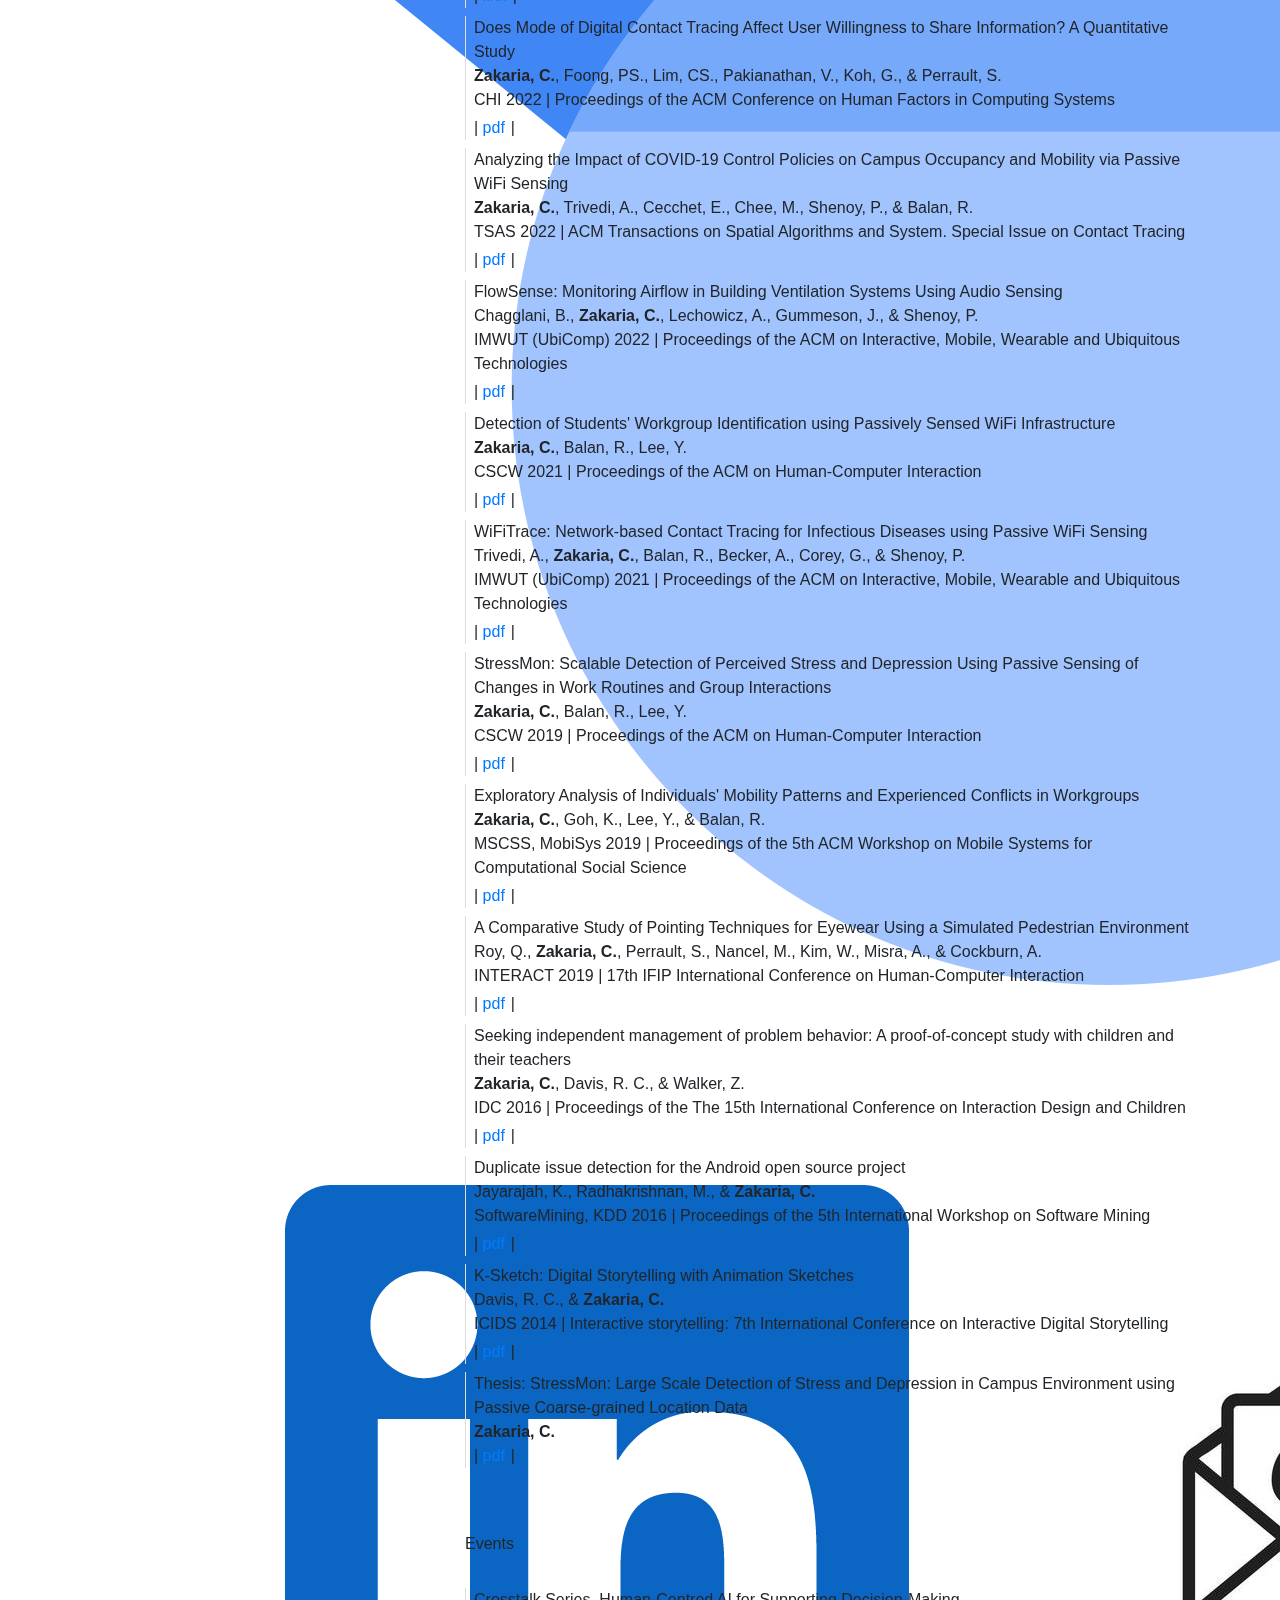
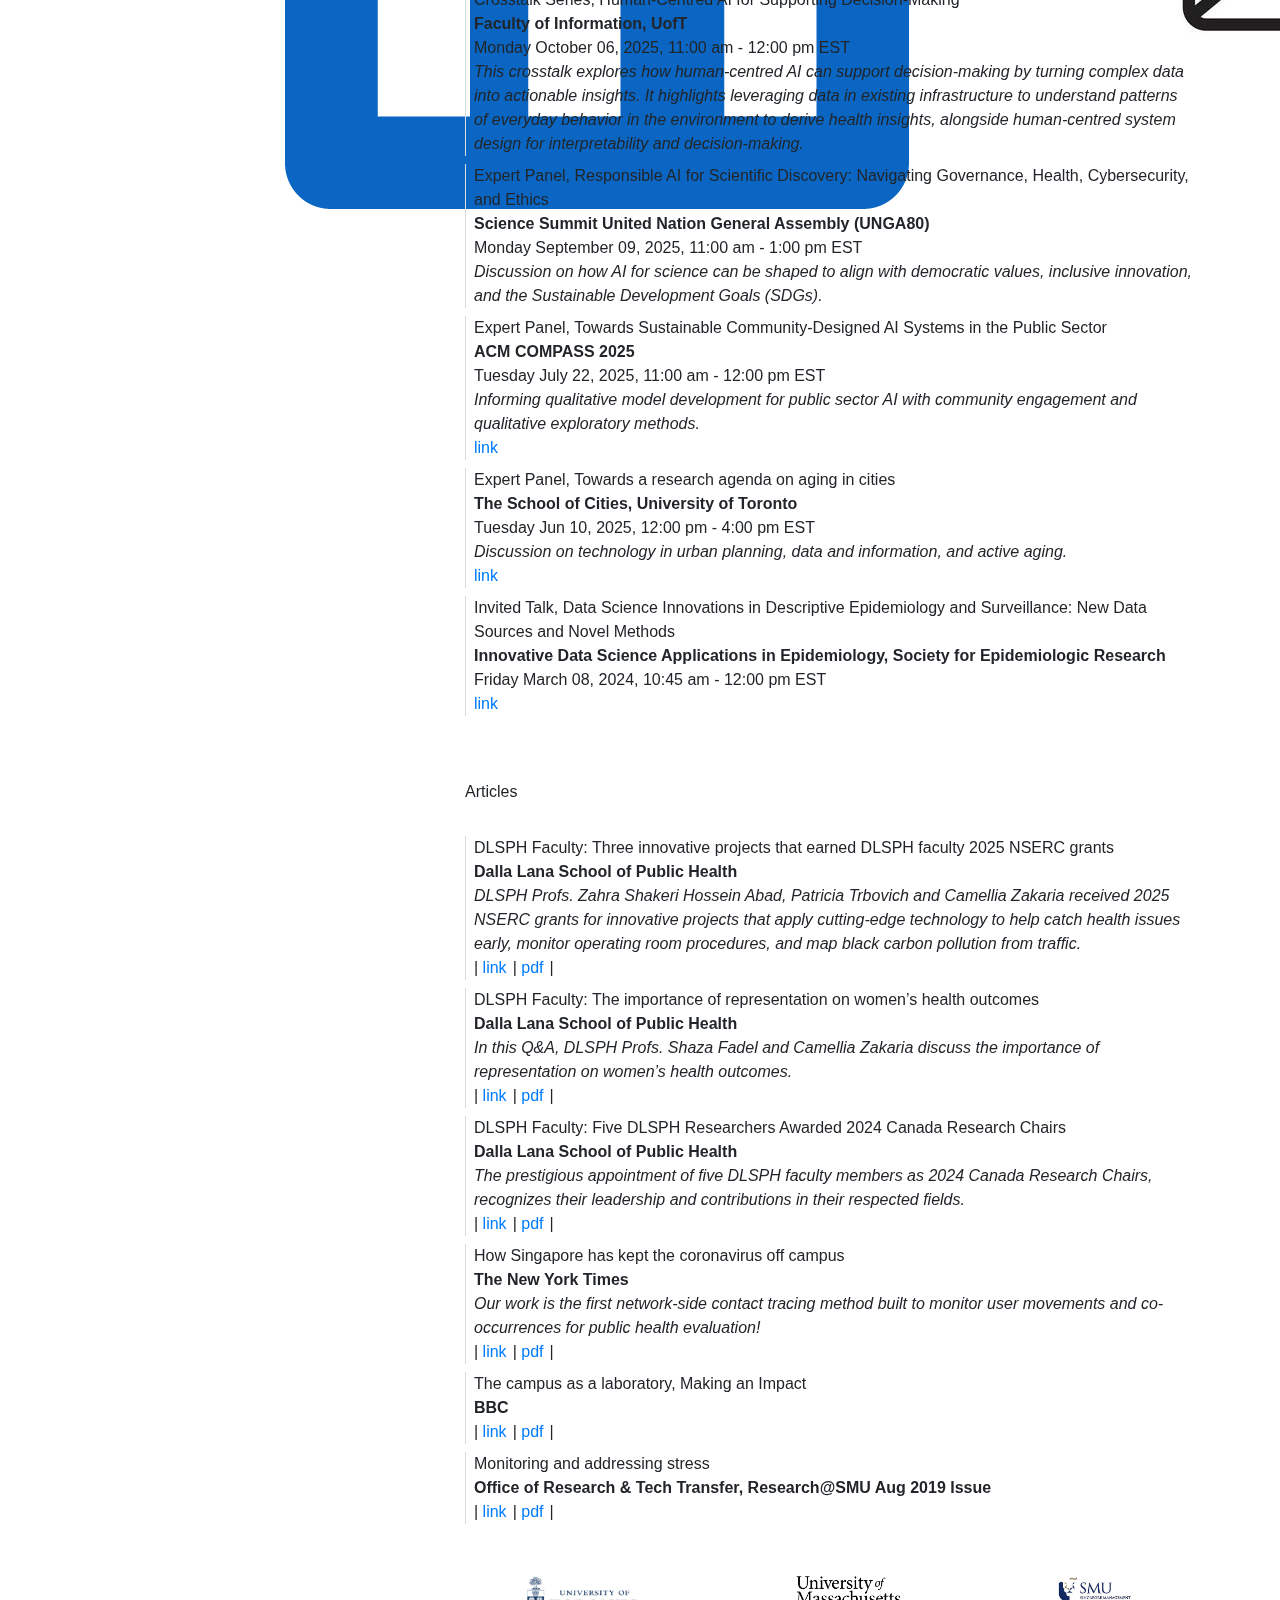
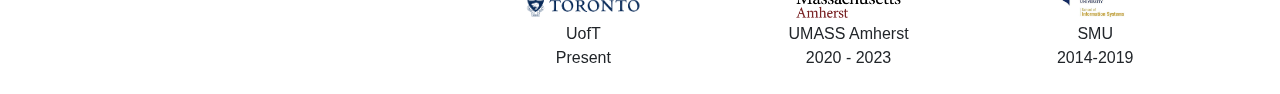
<file: research.html>
<!doctype html>
<html lang="en">
  <head>

    <!-- Credits to: Sebastin Santy (https://github.com/SebastinSanty/minimal-research-theme) -->
    <meta charset="utf-8">
    <meta name="viewport" content="width=device-width, initial-scale=1, shrink-to-fit=no">
    <meta name="description" content="Assistant Professor, University of Toronto">
    <meta name="author" content="Camellia Zakaria">
    <meta name="theme-color" content="#222222">

    <link rel="apple-touch-icon" sizes="180x180" href="images/nicons/apple-touch-icon.png">
    <link rel="icon" type="image/png" sizes="32x32" href="images/nicons/favicon-32x32.png">
    <link rel="icon" type="image/png" sizes="16x16" href="images/nicons/favicon-16x16.png">

    <!-- Bootstrap CSS -->
    <link rel="stylesheet" href="https://stackpath.bootstrapcdn.com/bootstrap/4.4.1/css/bootstrap.min.css" integrity="sha384-Vkoo8x4CGsO3+Hhxv8T/Q5PaXtkKtu6ug5TOeNV6gBiFeWPGFN9MuhOf23Q9Ifjh" crossorigin="anonymous">
    <link rel="stylesheet" href="assets/style-2.css">
      
    <title>Camellia Zakaria</title>

    <style>
      #image-container {
        width: 200px;
        cursor: pointer;
        border: 2px solid #ccc;
        display: inline-block;
      }
      #image-container img {
        width: 100%;
        height: auto;
        display: block;
      }
    </style>
  </head>
  <body>
    <div class="container pt-5 allstuffp">
        <div class="row pt-5 allstuff">
            <div class="col-md-4 pt-5">
                <div class="fixed-posi">
                    <p class="name">Camellia Zakaria</p>
                    <div id="image-container">
                      <img src="images/profile.jpg" alt="Image">
                    </div>

                    <div class=""><a class="menulink" href="https://sensailabs.ca">sensAILabs</a></div>
                    <div class=""><a class="menulink" href="index.html">back to home</a></div>
                    
                    <div class="image-container" float="left">
                        <a class="menulink" href="https://scholar.google.ca/citations?hl=en&user=k_dZU4oAAAAJ"><img src="images/scholar.png" alt="Google Scholar"></a>
                        <a class="menulink" href="https://www.linkedin.com/in/nczakaria/"><img src="images/linkedin.png" alt="LinkedIn"></a>
                        <a class="menulink" href="mailto:camellia.zakaria@utoronto.ca"><img src="images/email.jpg" alt="Email"></a>
                        <a class="menulink" href="https://outlook.office365.com/calendar/published/de6c1157c40b44a582700aa6d8b555ba@utoronto.ca/cb27543546294bf68808b945b3f9bab913883127149404135948/calendar.html"><img src="images/calendar.png" alt="Calendar"></a>
                    </div>
                </div>
            </div>

            <div class="col-md-8 pt-5 about">

                <a href="#event">Events</a> | <a href="#article">Articles</a>
                <p class="header pt-5">Publication</p>
                 
                 see <a href='https://scholar.google.ca/citations?view_op=top_venues&hl=en&vq=eng_humancomputerinteraction' target="_blank">Google Scholar Top Publication</a> for publication ranking </br></br>

                 <div class="py-2"> 2025

                    <p class="paper my-2 pl-2">
                    <span class="papertitle">The Prevalence and Predictors of Digital Proxy Behaviour in the United States: Survey</span><br>
                    Foong PS., <b>Zakaria, C.</b>, Pakianathan PVS., Phua A., and Koh GCH.<br>
                    <span class="conf"> JMIR 2025 | Journal of Medical Internet Research</span><br>

                    | <a class="tag" href="https://www.jmir.org/2025/1/e69806" >link</a><span class="tagsep">|</span>
                    <a class="tag" href="paper/JMIR25_DigitalDelegationUS.pdf" >pdf</a><span class="tagsep">|</span> 
                    </p>

                    <p class="paper my-2 pl-2">
                    <span class="papertitle">Eye on the Street: Computer Vision for Spatial-Temporal Mapping of Street Safety Elements</span><br>
                    Zhang E., <b>Zakaria, C.</b>, Hatzopoulou, M., Xu J., HubkaRao T., Tchana S., Rothman L., Sadeghi A., and Batomen B.<br>
                    <span class="conf"> UbiComp Companion 2025 | Proceedings of the ACM International Joint Conference on Pervasive and Ubiquitous Computing</span><br>

                    | <a class="tag" href="" >to be updated</a><span class="tagsep">|</span>
                    </p>

                    <p class="paper my-2 pl-2">
                    <span class="papertitle">WiSleep: Smartphone-driven Sleep Population Monitoring with Unsupervised Learning.</span><br>
                    Mammen P., <b>Zakaria, C.</b>, Molom-Ochir, T., Trivedi A., Shenoy P., and Balan R.<br>
                    <span class="conf"> COMPASS 2025 | ACM Journal on Computing and Sustainable Societies</span><br>

                    | <a class="tag" href="COMPASS25_wisleep.pdf" >pdf</a><span class="tagsep">|</span>
                    </p>

                 </div> 

                 <div class="py-2"> Past

                    <p class="paper my-2 pl-2">
                    <span class="papertitle">Proxy Medical Decision-Making: National Survey</span><br>
                    Phua A., <b>Zakaria, C.</b>, Pakianathan PVS., Chan N., Lim MJR., Liew TM., Koh GCH., and Foong PS.<br>
                    <span class="conf"> BMJ 2024 | BMJ Supportive & Palliative Care</span><br>

                    | <a class="tag" href="https://spcare.bmj.com/content/early/2024/12/13/spcare-2024-005179" >link</a><span class="tagsep">|</span>
                    <a class="tag" href="paper/BMJ24_MedicalProxy.pdf" >pdf</a><span class="tagsep">|</span> 
                    </p>

                    <p class="paper my-2 pl-2">
                    <span class="papertitle">AeroSense: Sensing Aerosol Emissions from Indoor Human Activities</span><br>
                    Chagglani, B., <b>Zakaria, C.</b>, Peltier, R., Gummeson, J., & Shenoy, P.<br>
                    <span class="conf"> IMWUT (UbiComp) 2024 | Proceedings of the ACM on Interactive, Mobile, Wearable and Ubiquitous Technologies</span><br>

                    | <a class="tag" href="paper/IMWUT24_AeroSense.pdf" >pdf</a><span class="tagsep">|</span>
                    </p>

                    <p class="paper my-2 pl-2">
                    <span class="papertitle">W4-Groups: Modeling the Who, What, When and Where of Group Behavior via Mobility Sensing</span><br>
                    Atrey, A., <b>Zakaria, C.</b>, Balan, R., & Shenoy, P.<br>
                    <span class="conf"> CSCW 2024 | Proceedings of the ACM on Human-Computer Interaction </span><br>

                    | <a class="tag" href="paper/CSCW24-w4.pdf" >pdf</a><span class="tagsep">|</span>
                    </p>

                    <p class="paper my-2 pl-2">
                    <span class="papertitle">BreathEasy: Exploring the Potential of Acoustic Sensing for Healthy Indoor Environments</span><br>
                    Chagglani, B., <b>Zakaria, C.</b>, Gummeson, J., & Shenoy, P.<br>
                    <span class="conf"> EnvSys (MobiSys, Workshop) 2023| Proceedings of the 1st International Workshop on Advances in Environmental Sensing Systems for Smart Cities </span><br>

                    | <a class="tag" href="paper/ENVSYS23_BreathEasy.pdf" >pdf</a><span class="tagsep">|</span>
                    </p>

                    <p class="paper my-2 pl-2">
                    <span class="papertitle">SleepMore: Inferring Sleep Duration at Scale with Multi-Device WiFi Sensing</span><br>
                    <b>Zakaria, C.</b>, Yilmaz, G., Mammen, P., Chee, M., Shenoy, P., & Balan, R.<br>
                    <span class="conf"> IMWUT (UbiComp) 2023| Proceedings of the ACM on Interactive, Mobile, Wearable and Ubiquitous Technologies </span><br>

                    | <a class="tag" href="paper/IMWUT22_sleepmore.pdf" >pdf</a><span class="tagsep">|</span>
                    </p>

                    <p class="paper my-2 pl-2">
                    <span class="papertitle">SleepLess: personalized sleep monitoring using smartphones and semi-supervised learning</span><br>
                    Mammen, P., <b>Zakaria, C.</b>, & Shenoy, P.<br>
                    <span class="conf"> ICT 2023 | CSI Transactions on ICT </span><br>

                    | <a class="tag" href="paper/ICT23-sleepless.pdf" >pdf</a><span class="tagsep">|</span>
                    </p>

                    <p class="paper my-2 pl-2">
                    <span class="papertitle">Personalized Sleep Monitoring Using Smartphones and Semi-supervised Learning</span><br>
                    Mammen, P., <b>Zakaria, C.</b>, & Shenoy, P.<br>
                    <span class="conf"> PervasiveHealth 2023 | 17th EAI International Conference on Pervasive Computing Technologies for Healthcare </span><br>

                    | <a class="tag" href="https://link.springer.com/chapter/10.1007/978-3-031-59717-6_22" >link</a><span class="tagsep">|</span>
                    </p>

                    <p class="paper my-2 pl-2">
                    <span class="papertitle">Does Mode of Digital Contact Tracing Affect User Willingness to Share Information? A Quantitative Study</span><br>
                    <b>Zakaria, C.</b>, Foong, PS.,  Lim, CS., Pakianathan, V., Koh, G., & Perrault, S.<br>
                    <span class="conf"> CHI 2022 | Proceedings of the ACM Conference on Human Factors in Computing Systems</span><br>

                    | <a class="tag" href="paper/CHI22_modeCT.pdf" >pdf</a><span class="tagsep">|</span>
                    </p>

                    <p class="paper my-2 pl-2">
                    <span class="papertitle">Analyzing the Impact of COVID-19 Control Policies on Campus Occupancy and Mobility via Passive WiFi Sensing</span><br>
                    <b>Zakaria, C.</b>, Trivedi, A., Cecchet, E., Chee, M., Shenoy, P., & Balan, R.<br>
                    <span class="conf"> TSAS 2022 | ACM Transactions on Spatial Algorithms and System. Special Issue on Contact Tracing</span><br>

                    | <a class="tag" href="paper/TSAS21_covid.pdf" >pdf</a><span class="tagsep">|</span>
                    </p>

                    <p class="paper my-2 pl-2">
                    <span class="papertitle">FlowSense: Monitoring Airflow in Building Ventilation Systems Using Audio Sensing</span><br>
                    Chagglani, B., <b>Zakaria, C.</b>, Lechowicz, A., Gummeson, J., & Shenoy, P.<br>
                    <span class="conf"> IMWUT (UbiComp) 2022 | Proceedings of the ACM on Interactive, Mobile, Wearable and Ubiquitous Technologies</span><br>

                    | <a class="tag" href="paper/IMWUT22_AirFlowSense.pdf" >pdf</a><span class="tagsep">|</span>
                    </p>

                    <p class="paper my-2 pl-2">
                    <span class="papertitle">Detection of Students' Workgroup Identification using Passively Sensed WiFi Infrastructure</span><br>
                    <b>Zakaria, C.</b>, Balan, R., Lee, Y.<br>
                    <span class="conf"> CSCW 2021 | Proceedings of the ACM on Human-Computer Interaction</span><br>

                    | <a class="tag" href="paper/cscw2020_workgroupidentification.pdf" >pdf</a><span class="tagsep">|</span>
                    </p>

                    <p class="paper my-2 pl-2">
                    <span class="papertitle">WiFiTrace: Network-based Contact Tracing for Infectious Diseases using Passive WiFi Sensing</span><br>
                    Trivedi, A., <b>Zakaria, C.</b>, Balan, R., Becker, A., Corey, G., & Shenoy, P.<br>
                    <span class="conf"> IMWUT (UbiComp) 2021 | Proceedings of the ACM on Interactive, Mobile, Wearable and Ubiquitous Technologies</span><br>

                    | <a class="tag" href="paper/IMWUT21_wifitrace.pdf" >pdf</a><span class="tagsep">|</span>
                    </p>

                    <p class="paper my-2 pl-2">
                    <span class="papertitle">StressMon: Scalable Detection of Perceived Stress and Depression Using Passive Sensing of Changes in Work Routines and Group Interactions</span><br>
                    <b>Zakaria, C.</b>, Balan, R., Lee, Y.<br>
                    <span class="conf"> CSCW 2019 | Proceedings of the ACM on Human-Computer Interaction</span><br>

                    | <a class="tag" href="paper/CSCW19_stressmon.pdf" >pdf</a><span class="tagsep">|</span>
                    </p>

                    <p class="paper my-2 pl-2">
                    <span class="papertitle">Exploratory Analysis of Individuals' Mobility Patterns and Experienced Conflicts in Workgroups</span><br>
                    <b>Zakaria, C.</b>, Goh, K., Lee, Y., & Balan, R.<br>
                    <span class="conf"> MSCSS, MobiSys 2019 | Proceedings of the 5th ACM Workshop on Mobile Systems for Computational Social Science</span><br>

                    | <a class="tag" href="paper/mobisys19-conflict.pdf" >pdf</a><span class="tagsep">|</span>
                    </p>

                    <p class="paper my-2 pl-2">
                    <span class="papertitle">A Comparative Study of Pointing Techniques for Eyewear Using a Simulated Pedestrian Environment</span><br>
                    Roy, Q., <b>Zakaria, C.</b>, Perrault, S., Nancel, M., Kim, W., Misra, A., & Cockburn, A.<br>
                    <span class="conf"> INTERACT 2019 | 17th IFIP International Conference on Human-Computer Interaction</span><br>

                    | <a class="tag" href="paper/Eyewear_Pointing.pdf" >pdf</a><span class="tagsep">|</span>
                    </p>

                    <p class="paper my-2 pl-2">
                    <span class="papertitle">Seeking independent management of problem behavior: A proof-of-concept study with children and their teachers</span><br>
                    <b>Zakaria, C.</b>, Davis, R. C., & Walker, Z.<br>
                    <span class="conf"> IDC 2016 | Proceedings of the The 15th International Conference on Interaction Design and Children</span><br>

                    | <a class="tag" href="paper/IDC16_seekingBehavior.pdf" >pdf</a><span class="tagsep">|</span>
                    </p>

                    <p class="paper my-2 pl-2">
                    <span class="papertitle">Duplicate issue detection for the Android open source project</span><br>
                    Jayarajah, K., Radhakrishnan, M., & <b>Zakaria, C.</b><br>
                    <span class="conf"> SoftwareMining, KDD 2016 | Proceedings of the 5th International Workshop on Software Mining</span><br>

                    | <a class="tag" href="paper/SoftwareMining_duplicate.pdf" >pdf</a><span class="tagsep">|</span>
                    </p>

                    <p class="paper my-2 pl-2">
                    <span class="papertitle">K-Sketch: Digital Storytelling with Animation Sketches</span><br>
                    Davis, R. C., & <b>Zakaria, C.</b><br>
                    <span class="conf"> ICIDS 2014 | Interactive storytelling: 7th International Conference on Interactive Digital Storytelling</span><br>

                    | <a class="tag" href="paper/ICIDS14_Ksketch.pdf" >pdf</a><span class="tagsep">|</span>
                    </p>

                    <p class="paper my-2 pl-2">
                    <span class="papertitle">Thesis: StressMon: Large Scale Detection of Stress and Depression in Campus Environment using Passive Coarse-grained Location Data</span><br>
                    <b>Zakaria, C.</b><br>

                    | <a class="tag" href="paper/GPIS_AY2014_PhD_Nur Camellia Binte Zakaria.pdf" >pdf</a><span class="tagsep">|</span>
                    </p>
                 </div>

                 <p class="header pt-5" id="event">Events</p>
                 <div class="py-2"> 

                    <p class="paper my-2 pl-2">
                    <span class="papertitle">Crosstalk Series, Human-Centred AI for Supporting Decision-Making</span><br>
                    <b>Faculty of Information, UofT</b><br>
                    Monday October 06, 2025, 11:00 am - 12:00 pm EST </br>
                    <i>This crosstalk explores how human-centred AI can support decision-making by turning complex data into actionable insights. It highlights leveraging data in existing infrastructure to understand patterns of everyday behavior in the environment to derive health insights, alongside human-centred system design for interpretability and decision-making.</i><br>
                    </p>

                    <p class="paper my-2 pl-2">
                    <span class="papertitle">Expert Panel, Responsible AI for Scientific Discovery: Navigating Governance, Health, Cybersecurity, and Ethics </span><br>
                    <b>Science Summit United Nation General Assembly (UNGA80)</b><br>
                    Monday September 09, 2025, 11:00 am - 1:00 pm EST </br>
                    <i>Discussion on how AI for science can be shaped to align with democratic values, inclusive innovation, and the Sustainable Development Goals (SDGs).</i><br>
                    </p>

                    <p class="paper my-2 pl-2">
                    <span class="papertitle">Expert Panel, Towards Sustainable Community-Designed AI Systems in the Public Sector</span><br>
                    <b>ACM COMPASS 2025</b><br>
                    Tuesday July 22, 2025, 11:00 am - 12:00 pm EST </br>
                    <i>Informing qualitative model development for public sector AI with community engagement and qualitative exploratory methods.</i><br>
                    <a class="tag" href="https://compass.acm.org/compass-2025/accepted-workshops//">link</a><span class="tagsep">
                    </p>

                    <p class="paper my-2 pl-2">
                    <span class="papertitle">Expert Panel, Towards a research agenda on aging in cities</span><br>
                    <b>The School of Cities, University of Toronto</b><br>
                    Tuesday Jun 10, 2025, 12:00 pm - 4:00 pm EST </br>
                    <i>Discussion on technology in urban planning, data and information, and active aging.</i><br>
                    <a class="tag" href="https://schoolofcities.utoronto.ca/event/towards-a-research-agenda-on-aging-in-cities/">link</a><span class="tagsep">
                    </p>

                    <p class="paper my-2 pl-2">
                    <span class="papertitle">Invited Talk, Data Science Innovations in Descriptive Epidemiology and Surveillance: New Data Sources and Novel Methods</span><br>
                    <b>Innovative Data Science Applications in Epidemiology, Society for Epidemiologic Research</b><br>
                    Friday March 08, 2024, 10:45 am - 12:00 pm EST </br>
                    <a class="tag" href="https://epiresearch.org/wp-content/uploads/2024/02/SER-Mid-Year-Meeting-2024-Program.pdf">link</a><span class="tagsep">
                    </p>
                 </div>

                 
                 
                 <p class="header pt-5" id="article">Articles</p>
                 <div class="py-2"> 

                    <p class="paper my-2 pl-2">
                    <span class="papertitle">DLSPH Faculty: Three innovative projects that earned DLSPH faculty 2025 NSERC grants</span><br>
                    <b>Dalla Lana School of Public Health</b><br>
                    <i>DLSPH Profs. Zahra Shakeri Hossein Abad, Patricia Trbovich and Camellia Zakaria received 2025 NSERC grants for innovative projects that apply cutting-edge technology to help catch health issues early, monitor operating room procedures, and map black carbon pollution from traffic. </i><br>
                    | <a class="tag" href="https://www.dlsph.utoronto.ca/2025/09/10/2025-nserc-grants-dlsph-winners/" >link</a><span class="tagsep">| <a class="tag" href="article/dlsph_NSERC2025.pdf" >pdf</a><span class="tagsep">|</span>
                    </p>

                    <p class="paper my-2 pl-2">
                    <span class="papertitle">DLSPH Faculty: The importance of representation on women’s health outcomes</span><br>
                    <b>Dalla Lana School of Public Health</b><br>
                    <i>In this Q&A, DLSPH Profs. Shaza Fadel and Camellia Zakaria discuss the importance of representation on women’s health outcomes.</i><br>
                    | <a class="tag" href="https://www.dlsph.utoronto.ca/2025/03/07/representation-womens-health-outcomes/" >link</a><span class="tagsep">| <a class="tag" href="article/dlsph_womensDay2024.pdf" >pdf</a><span class="tagsep">|</span>
                    </p>

                    <p class="paper my-2 pl-2">
                    <span class="papertitle">DLSPH Faculty: Five DLSPH Researchers Awarded 2024 Canada Research Chairs</span><br>
                    <b>Dalla Lana School of Public Health</b><br>
                    <i>The prestigious appointment of five DLSPH faculty members as 2024 Canada Research Chairs, recognizes their leadership and contributions in their respected fields.</i><br>
                    | <a class="tag" href="https://www.dlsph.utoronto.ca/2024/11/18/2024-canada-research-chairs-dlsph-researchers/" >link</a><span class="tagsep">| <a class="tag" href="article/dlsph_CRC.pdf" >pdf</a><span class="tagsep">|</span>
                    </p>


                    <p class="paper my-2 pl-2">
                    <span class="papertitle">How Singapore has kept the coronavirus off campus</span><br>
                    <b>The New York Times</b><br>
                    <i>Our work is the first network-side contact tracing method built to monitor user movements and co-occurrences for public health evaluation!</i><br>
                    | <a class="tag" href="https://www.nytimes.com/2021/01/09/world/asia/singapore-coronavirus-universities.html" >link</a><span class="tagsep">| <a class="tag" href="article/passive-contact-trace.pdf" >pdf</a><span class="tagsep">|</span>
                    </p>

                    <p class="paper my-2 pl-2">
                    <span class="papertitle">The campus as a laboratory, Making an Impact</span><br>
                    <b>BBC</b><br>

                    | <a class="tag" href="https://www.bbc.com/storyworks/capital/making-an-impact/the-campus-as-a-laboratory" >link</a><span class="tagsep">| <a class="tag" href="article/campus_laboratory.pdf" >pdf</a><span class="tagsep">|</span>
                    </p>

                    <p class="paper my-2 pl-2">
                    <span class="papertitle">Monitoring and addressing stress</span><br>
                    <b>Office of Research & Tech Transfer, Research@SMU Aug 2019 Issue</b><br>

                    | <a class="tag" href="https://research.smu.edu.sg/news/2019/aug/19/monitoring-and-addressing-stress?utm_source=twitter_corp&utm_medium=social&utm_campaign=202007&utm_content=research2020" >link</a><span class="tagsep">| <a class="tag" href="article/monitoring-and-addressing-stress.pdf" >pdf</a><span class="tagsep">|</span>
                    </p>
                 </div>
                 

                <div class="row text-center py-4">
                    <div class="mx-auto mt-2">
                        <img class="img-fluid instilogo p-1" src="images/UofT.png">
                        <div class="institution">UofT</div>
                        <div class="years">Present</div>
                    </div>

                    <div class="mx-auto mt-2">
                        <img class="img-fluid instilogo p-1" src="images/UMassAmherst.png">
                        <div class="institution">UMASS Amherst</div>
                        <div class="years">2020 - 2023</div>
                    </div>
                    
                    <div class="mx-auto mt-2">
                        <img class="img-fluid instilogo p-1" src="images/SIS-V_0.jpg">
                        <div class="institution">SMU</div>
                        <div class="years">2014-2019</div>
                    </div>
                </div>

            </div>
        </div>
    </div>
  
    <script>
      const container = document.getElementById("image-container");
      const img = container.querySelector("img");

      const originalSrc = "images/profile.jpg";
      const flashSrc = "images/todad.jpg";

      let timerId = null;

      container.addEventListener("click", () => {
        // clear any running timer
        if (timerId) clearTimeout(timerId);

        // change to flash image
        img.src = flashSrc;

        // revert after 10s
        timerId = setTimeout(() => {
          img.src = originalSrc;
          timerId = null;
        }, 10000);
      });
    </script>

    <!-- Optional JavaScript -->
    <!-- jQuery first, then Popper.js, then Bootstrap JS -->
    <script src="https://code.jquery.com/jquery-3.4.1.slim.min.js" integrity="sha384-J6qa4849blE2+poT4WnyKhv5vZF5SrPo0iEjwBvKU7imGFAV0wwj1yYfoRSJoZ+n" crossorigin="anonymous"></script>
    <script src="https://cdn.jsdelivr.net/npm/popper.js@1.16.0/dist/umd/popper.min.js" integrity="sha384-Q6E9RHvbIyZFJoft+2mJbHaEWldlvI9IOYy5n3zV9zzTtmI3UksdQRVvoxMfooAo" crossorigin="anonymous"></script>
    <script src="https://stackpath.bootstrapcdn.com/bootstrap/4.4.1/js/bootstrap.min.js" integrity="sha384-wfSDF2E50Y2D1uUdj0O3uMBJnjuUD4Ih7YwaYd1iqfktj0Uod8GCExl3Og8ifwB6" crossorigin="anonymous"></script>
    <script src="assets/style-2.js"></script>

</body>
</html>
</file>
<file: stylesheets/stylesheet.css>
* {
  box-sizing: border-box; }

body {
  padding: 0;
  margin: 0;
  font-family: "Open Sans", "Helvetica Neue", Helvetica, Arial, sans-serif;
  font-size: 16px;
  line-height: 1.5;
  color: #606c71; }

a {
  color: #1e6bb8;
  text-decoration: none; }
  a:hover {
    text-decoration: underline; }

.btn {
  display: inline-block;
  margin-bottom: 1rem;
  color: rgba(255, 255, 255, 0.7);
  background-color: rgba(255, 255, 255, 0.08);
  border-color: rgba(255, 255, 255, 0.2);
  border-style: solid;
  border-width: 1px;
  border-radius: 0.3rem;
  transition: color 0.2s, background-color 0.2s, border-color 0.2s; }
  .btn + .btn {
    margin-left: 1rem; }

.btn:hover {
  color: rgba(255, 255, 255, 0.8);
  text-decoration: none;
  background-color: rgba(255, 255, 255, 0.2);
  border-color: rgba(255, 255, 255, 0.3); }

@media screen and (min-width: 64em) {
  .btn {
    padding: 0.75rem 1rem; } }

@media screen and (min-width: 42em) and (max-width: 64em) {
  .btn {
    padding: 0.6rem 0.9rem;
    font-size: 0.9rem; } }

@media screen and (max-width: 42em) {
  .btn {
    display: block;
    width: 100%;
    padding: 0.75rem;
    font-size: 0.9rem; }
    .btn + .btn {
      margin-top: 1rem;
      margin-left: 0; } }

.page-header {
  color: #fff;
  text-align: center;
  background-color: #159957;
  background-image: linear-gradient(120deg, #155799, #159957); }

@media screen and (min-width: 64em) {
  .page-header {
    padding: 5rem 6rem; } }

@media screen and (min-width: 42em) and (max-width: 64em) {
  .page-header {
    padding: 3rem 4rem; } }

@media screen and (max-width: 42em) {
  .page-header {
    padding: 2rem 1rem; } }

.project-name {
  margin-top: 0;
  margin-bottom: 0.1rem; }

@media screen and (min-width: 64em) {
  .project-name {
    font-size: 3.25rem; } }

@media screen and (min-width: 42em) and (max-width: 64em) {
  .project-name {
    font-size: 2.25rem; } }

@media screen and (max-width: 42em) {
  .project-name {
    font-size: 1.75rem; } }

.project-tagline {
  margin-bottom: 2rem;
  font-weight: normal;
  opacity: 0.7; }

@media screen and (min-width: 64em) {
  .project-tagline {
    font-size: 1.25rem; } }

@media screen and (min-width: 42em) and (max-width: 64em) {
  .project-tagline {
    font-size: 1.15rem; } }

@media screen and (max-width: 42em) {
  .project-tagline {
    font-size: 1rem; } }

.main-content :first-child {
  margin-top: 0; }
.main-content img {
  max-width: 100%; }
.main-content h1, .main-content h2, .main-content h3, .main-content h4, .main-content h5, .main-content h6 {
  margin-top: 2rem;
  margin-bottom: 1rem;
  font-weight: normal;
  color: #159957; }
.main-content p {
  margin-bottom: 1em; }
.main-content code {
  padding: 2px 4px;
  font-family: Consolas, "Liberation Mono", Menlo, Courier, monospace;
  font-size: 0.9rem;
  color: #383e41;
  background-color: #f3f6fa;
  border-radius: 0.3rem; }
.main-content pre {
  padding: 0.8rem;
  margin-top: 0;
  margin-bottom: 1rem;
  font: 1rem Consolas, "Liberation Mono", Menlo, Courier, monospace;
  color: #567482;
  word-wrap: normal;
  background-color: #f3f6fa;
  border: solid 1px #dce6f0;
  border-radius: 0.3rem; }
  .main-content pre > code {
    padding: 0;
    margin: 0;
    font-size: 0.9rem;
    color: #567482;
    word-break: normal;
    white-space: pre;
    background: transparent;
    border: 0; }
.main-content .highlight {
  margin-bottom: 1rem; }
  .main-content .highlight pre {
    margin-bottom: 0;
    word-break: normal; }
.main-content .highlight pre, .main-content pre {
  padding: 0.8rem;
  overflow: auto;
  font-size: 0.9rem;
  line-height: 1.45;
  border-radius: 0.3rem; }
.main-content pre code, .main-content pre tt {
  display: inline;
  max-width: initial;
  padding: 0;
  margin: 0;
  overflow: initial;
  line-height: inherit;
  word-wrap: normal;
  background-color: transparent;
  border: 0; }
  .main-content pre code:before, .main-content pre code:after, .main-content pre tt:before, .main-content pre tt:after {
    content: normal; }
.main-content ul, .main-content ol {
  margin-top: 0; }
.main-content blockquote {
  padding: 0 1rem;
  margin-left: 0;
  color: #819198;
  border-left: 0.3rem solid #dce6f0; }
  .main-content blockquote > :first-child {
    margin-top: 0; }
  .main-content blockquote > :last-child {
    margin-bottom: 0; }
.main-content table {
  display: block;
  width: 100%;
  overflow: auto;
  word-break: normal;
  word-break: keep-all; }
  .main-content table th {
    font-weight: bold; }
  .main-content table th, .main-content table td {
    padding: 0.5rem 1rem;
    border: 1px solid #e9ebec; }
.main-content dl {
  padding: 0; }
  .main-content dl dt {
    padding: 0;
    margin-top: 1rem;
    font-size: 1rem;
    font-weight: bold; }
  .main-content dl dd {
    padding: 0;
    margin-bottom: 1rem; }
.main-content hr {
  height: 2px;
  padding: 0;
  margin: 1rem 0;
  background-color: #eff0f1;
  border: 0; }

@media screen and (min-width: 64em) {
  .main-content {
    max-width: 64rem;
    padding: 2rem 6rem;
    margin: 0 auto;
    font-size: 1.1rem; } }

@media screen and (min-width: 42em) and (max-width: 64em) {
  .main-content {
    padding: 2rem 4rem;
    font-size: 1.1rem; } }

@media screen and (max-width: 42em) {
  .main-content {
    padding: 2rem 1rem;
    font-size: 1rem; } }

.site-footer {
  padding-top: 2rem;
  margin-top: 2rem;
  border-top: solid 1px #eff0f1; }

.site-footer-owner {
  display: block;
  font-weight: bold; }

.site-footer-credits {
  color: #819198; }

@media screen and (min-width: 64em) {
  .site-footer {
    font-size: 1rem; } }

@media screen and (min-width: 42em) and (max-width: 64em) {
  .site-footer {
    font-size: 1rem; } }

@media screen and (max-width: 42em) {
  .site-footer {
    font-size: 0.9rem; } }
</file>
<file: stylesheets/github-light.css>
/*
   Copyright 2014 GitHub Inc.

   Licensed under the Apache License, Version 2.0 (the "License");
   you may not use this file except in compliance with the License.
   You may obtain a copy of the License at

       http://www.apache.org/licenses/LICENSE-2.0

   Unless required by applicable law or agreed to in writing, software
   distributed under the License is distributed on an "AS IS" BASIS,
   WITHOUT WARRANTIES OR CONDITIONS OF ANY KIND, either express or implied.
   See the License for the specific language governing permissions and
   limitations under the License.

*/

.pl-c /* comment */ {
  color: #969896;
}

.pl-c1      /* constant, markup.raw, meta.diff.header, meta.module-reference, meta.property-name, support, support.constant, support.variable, variable.other.constant */,
.pl-s .pl-v /* string variable */ {
  color: #0086b3;
}

.pl-e  /* entity */,
.pl-en /* entity.name */ {
  color: #795da3;
}

.pl-s .pl-s1 /* string source */,
.pl-smi      /* storage.modifier.import, storage.modifier.package, storage.type.java, variable.other, variable.parameter.function */ {
  color: #333;
}

.pl-ent /* entity.name.tag */ {
  color: #63a35c;
}

.pl-k /* keyword, storage, storage.type */ {
  color: #a71d5d;
}

.pl-pds              /* punctuation.definition.string, string.regexp.character-class */,
.pl-s                /* string */,
.pl-s .pl-pse .pl-s1 /* string punctuation.section.embedded source */,
.pl-sr               /* string.regexp */,
.pl-sr .pl-cce       /* string.regexp constant.character.escape */,
.pl-sr .pl-sra       /* string.regexp string.regexp.arbitrary-repitition */,
.pl-sr .pl-sre       /* string.regexp source.ruby.embedded */ {
  color: #183691;
}

.pl-v /* variable */ {
  color: #ed6a43;
}

.pl-id /* invalid.deprecated */ {
  color: #b52a1d;
}

.pl-ii /* invalid.illegal */ {
  background-color: #b52a1d;
  color: #f8f8f8;
}

.pl-sr .pl-cce /* string.regexp constant.character.escape */ {
  color: #63a35c;
  font-weight: bold;
}

.pl-ml /* markup.list */ {
  color: #693a17;
}

.pl-mh        /* markup.heading */,
.pl-mh .pl-en /* markup.heading entity.name */,
.pl-ms        /* meta.separator */ {
  color: #1d3e81;
  font-weight: bold;
}

.pl-mq /* markup.quote */ {
  color: #008080;
}

.pl-mi /* markup.italic */ {
  color: #333;
  font-style: italic;
}

.pl-mb /* markup.bold */ {
  color: #333;
  font-weight: bold;
}

.pl-md /* markup.deleted, meta.diff.header.from-file */ {
  background-color: #ffecec;
  color: #bd2c00;
}

.pl-mi1 /* markup.inserted, meta.diff.header.to-file */ {
  background-color: #eaffea;
  color: #55a532;
}

.pl-mdr /* meta.diff.range */ {
  color: #795da3;
  font-weight: bold;
}

.pl-mo /* meta.output */ {
  color: #1d3e81;
}
</file>
<file: assets/style-2.css>
.instilogo {
    height: 50px;
    filter: grayscale(20%);
}

a:hover {
    /* font-weight: 400; */
    text-decoration: none;
    transition-duration: 0.3s;
    transition-timing-function: linear;
    /* color: #444; */
}


.noter {
    font-size: 9pt;
}

.tagsep {
    padding: 4px;
}

.tag {
    padding-right: 2px;
}

.confshort {
    font-weight: 300;
}

.conf {
    display: inline-block;
    padding-bottom: 4px;
}

.paper {
    border-left: 1px solid #ddd;
}

.menulink:hover {
    color: #111;
}

.profilepic {
    width: 150px;
    border-radius: 40%;
    /* filter: grayscale(100%); */
}

@media (min-width: 768px) {
    .fixed-posi {
        /* width: 50%;
            margin-left: 50%;
            min-height:100%; */
        position: fixed;
    }
}

@media only screen and (max-width: 900px) {
    .allstuff {
        padding-top: 0px !important;
    }

    .allstuffp {
        padding-top: 0px !important;
    }

    .profilepic {
        width: 90px;
        border-radius: 40%;
        padding-top: 0px !important;
        padding-bottom: 0px !important;
        /* filter: grayscale(100%); */
    }

    .menur {
        padding-top: 18px !important;
    }

}

/* .thisauthor {
          color: #111;
          text-decoration: underline;
    } */
</file>
